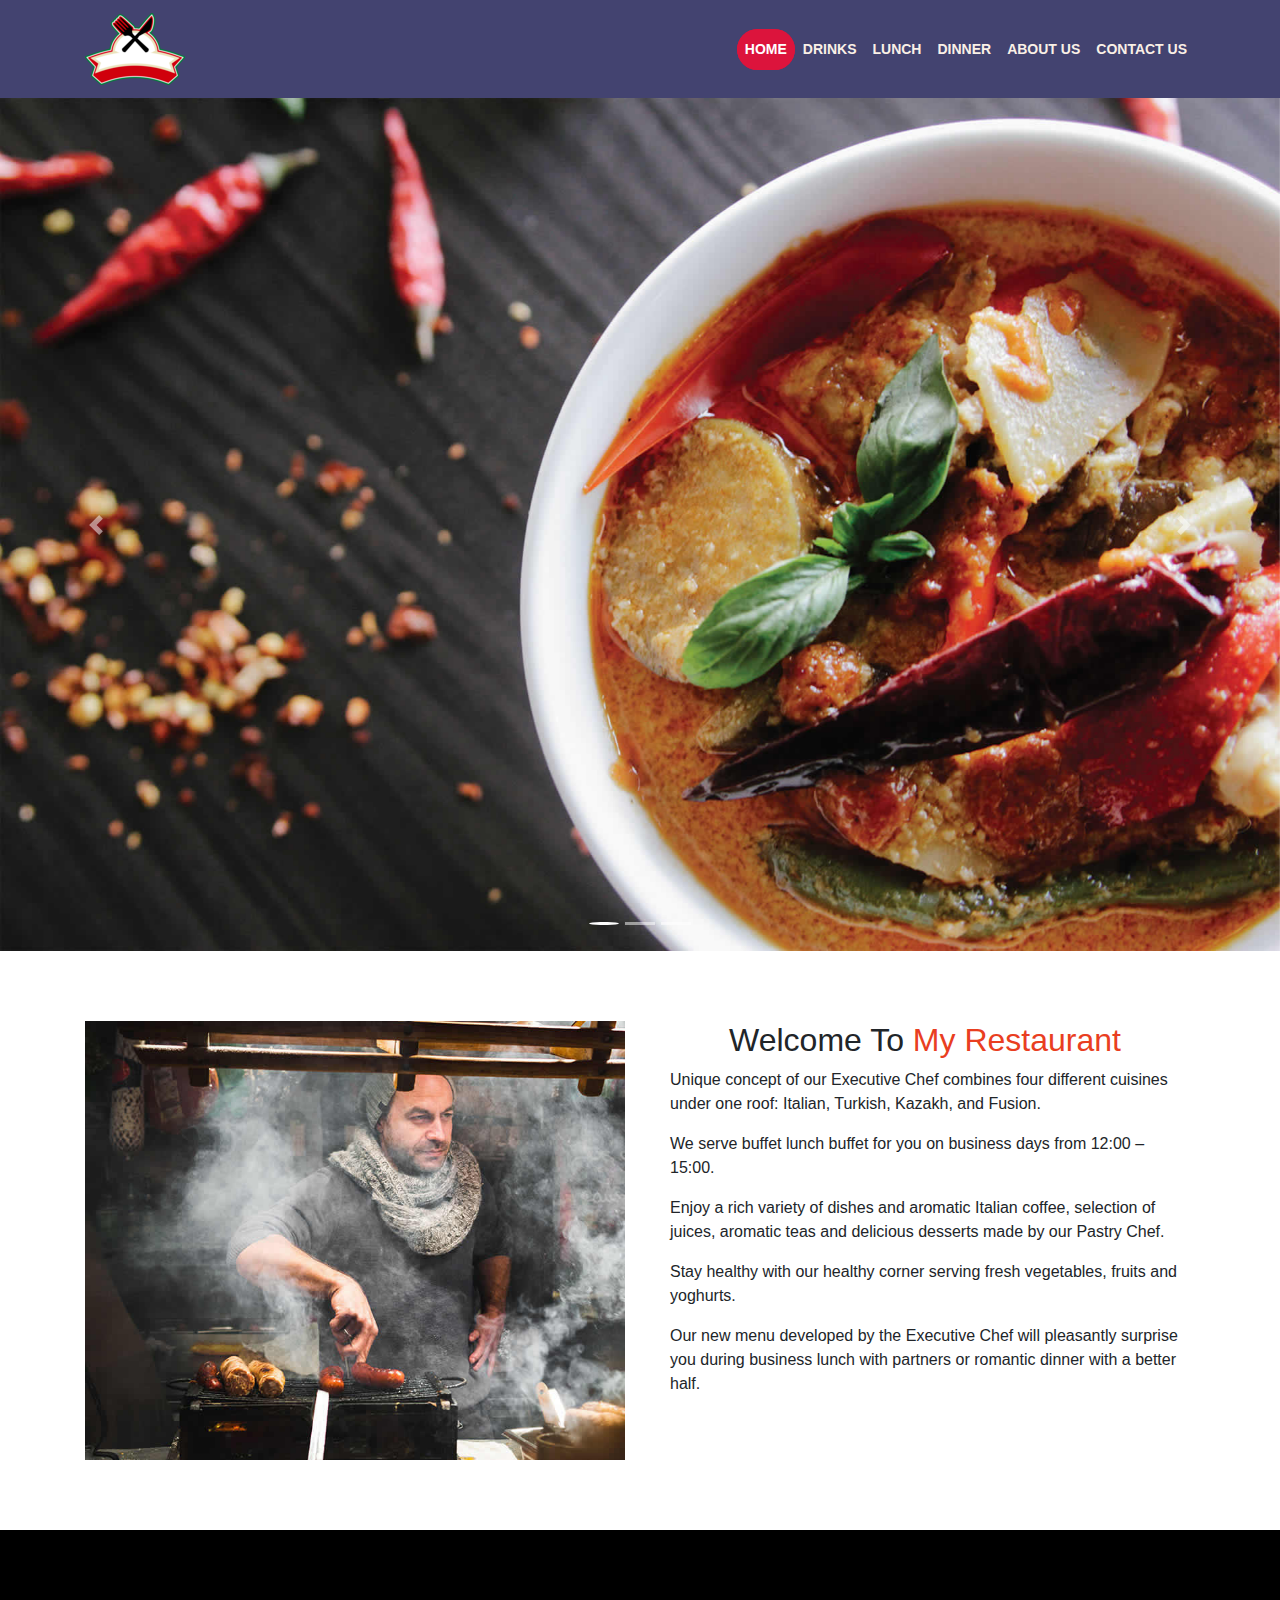
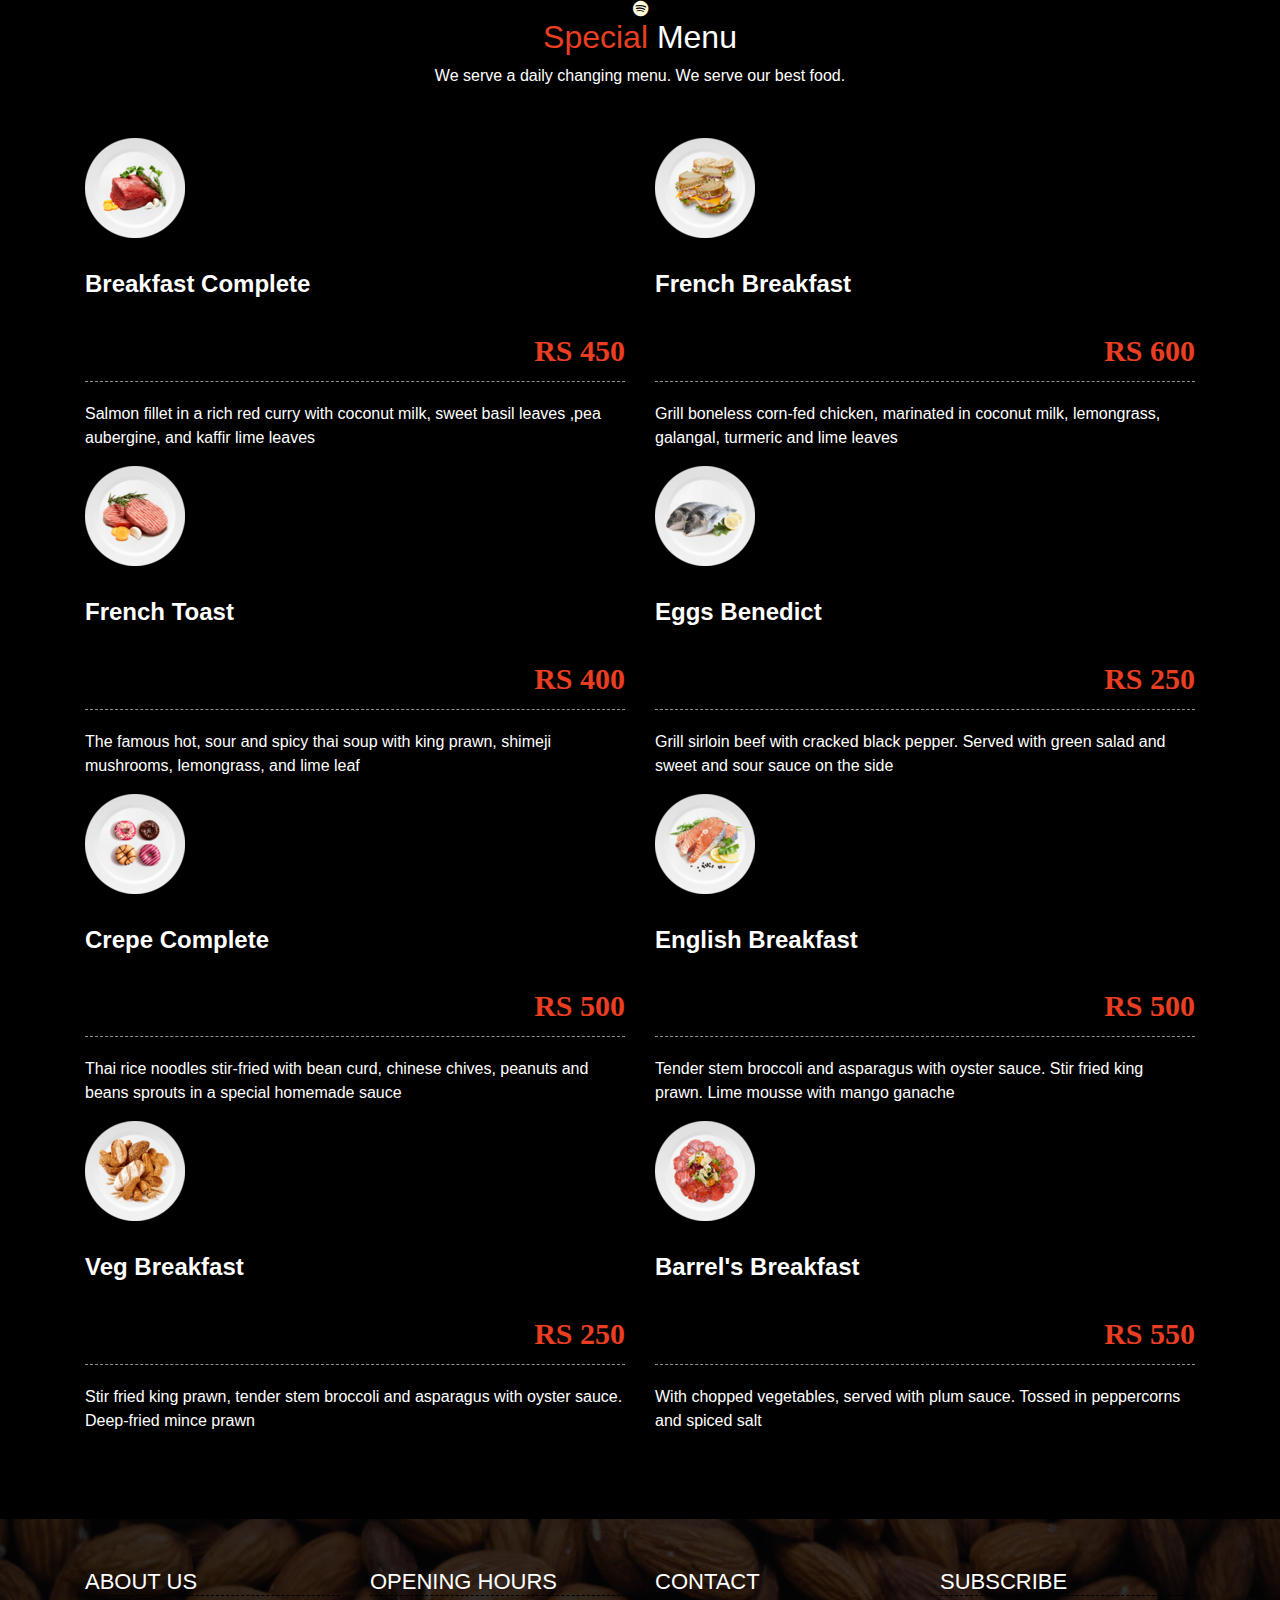
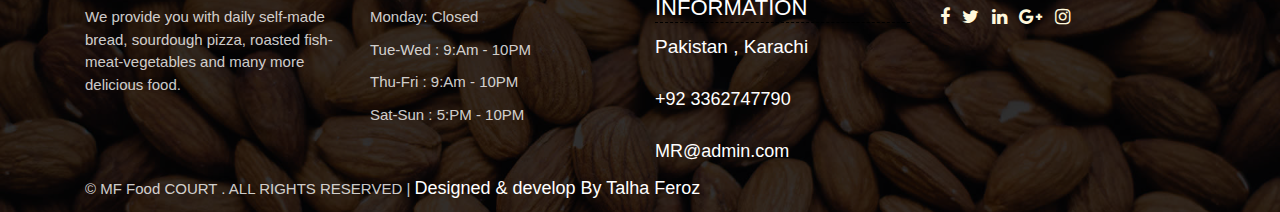
<file: Index.html>
<html>

<head>

  <link rel="stylesheet" href="bootstrap/bootstrap-4.4.1-dist/css/bootstrap.min.css">
  <link rel="stylesheet" href="style.css">
  <link rel="stylesheet" href="responsive.css">
  <link rel="stylesheet" href="https://cdnjs.cloudflare.com/ajax/libs/font-awesome/4.7.0/css/font-awesome.min.css">
  <title> Restaurant</title>
</head>

<body>
  <div>
    <nav class="navbar navbar-expand-lg navbar-light bg-light">
      <div class="container">
        <a class="navbar-brand" href="index.html"><img src="images/res.png" alt=""></a>
        <button class="navbar-toggler" type="button" data-toggle="collapse" data-target="#navbarText"
          aria-controls="navbarText" aria-expanded="false" aria-label="Toggle navigation">
          <span class="navbar-toggler-icon"></span>
        </button>
        <div class="collapse navbar-collapse" id="navbarText">
          <ul class="navbar-nav mr-auto">

          </ul>
          <span class="navbar-text">
            <div class="menu">
              <ul class="navbar-nav mr-auto">
                <li class="nav-item active">
                  <a class="nav-link active" href="index.html">HOME <span class="sr-only">(current)</span></a>
                </li>
                <!-- <li class="nav-item dropdown">
                  <a class="nav-link dropdown-toggle" href="#" id="navbarDropdown" role="button" data-toggle="dropdown" aria-haspopup="true" aria-expanded="false">
                    MENU
                  </a>
                  <div class="dropdown-menu" aria-labelledby="navbarDropdown">
                    <a class="dropdown-item" href="juice.html">DRINKS</a>
                    <a class="dropdown-item" href="lunch.html">LUNCH</a>
                    <a class="dropdown-item" href="#">DINNER</a>
                  
                </li> -->
                <li class="nav-item">
                  <a class="nav-link" href="juice.html">DRINKS</a>
                </li>
                <li class="nav-item">
                  <a class="nav-link" href="lunch.html">LUNCH</a>
                </li>
                <li class="nav-item">
                  <a class="nav-link" href="dinner.html">DINNER</a>
                </li>

                <li class="nav-item">
                  <a class="nav-link" href="aboutus.html">ABOUT US</a>
                </li>
                <li class="nav-item">
                  <a class="nav-link" href="contactus.html">CONTACT US</a> </li>

              </ul>
            </div>
          </span>
        </div>
      </div>
    </nav>

    <div id="carouselExampleCaptions" class="carousel slide" data-ride="carousel">
      <ol class="carousel-indicators">
        <li data-target="#carouselExampleCaptions" data-slide-to="0" class="active"></li>
        <li data-target="#carouselExampleCaptions" data-slide-to="1"></li>
        <li data-target="#carouselExampleCaptions" data-slide-to="2"></li>
      </ol>
      <div class="carousel-inner">
        <div class="carousel-item active">
          <img src="images/slider-02.jpg" class="d-block w-100" alt="...">
          <div class="carousel-caption d-none d-md-block">
            <!-- <h5><strong>Welcome To <br> NM Restaurant</strong></h5>
              <p>Nulla vitae elit libero, a pharetra augue mollis interdum.</p> -->
          </div>
        </div>
        <div class="carousel-item">
          <img src="images/slider-01.jpg" class="d-block w-100" alt="...">
          <div class="carousel-caption d-none d-md-block">
            <!-- <h5>Second slide label</h5>
              <p>Lorem ipsum dolor sit amet, consectetur adipiscing elit.</p> -->
          </div>
        </div>
        <div class="carousel-item">
          <img src="images/slider-03.jpg" class="d-block w-100" alt="...">
          <div class="carousel-caption d-none d-md-block">

            <!-- <h1>Third slide label</h1>
              <p>Praesent commodo cursus magna, vel scelerisque nisl consectetur.</p> -->
          </div>
        </div>
      </div>
      <a class="carousel-control-prev" href="#carouselExampleCaptions" role="button" data-slide="prev">
        <span class="carousel-control-prev-icon" aria-hidden="true"></span>
        <span class="sr-only">Previous</span>
      </a>
      <a class="carousel-control-next" href="#carouselExampleCaptions" role="button" data-slide="next">
        <span class="carousel-control-next-icon" aria-hidden="true"></span>
        <span class="sr-only">Next</span>
      </a>
    </div>
  </div>
  <div class="about-section-box">
    <div class="container">
      <div class="row">
        <div class="col-lg-6 col-md-6 col-sm-12">
          <img src="images/about-img.jpg" alt="" class="img-fluid">
        </div>
        <div class="col-lg-6 col-md-6 col-sm-12 ">
          <div class="inner-column">
            <div class="container">

              <h2 class="text-center"> Welcome To <span class="text-orange">My Restaurant</span> </h2>

              <!-- <h1>Welcome To <span>Yamifood Restaurant</span></h1> -->

              <p>Unique concept of our Executive Chef combines four different cuisines under one roof: Italian, Turkish,
                Kazakh, and Fusion.
              <p> We serve buffet lunch buffet for you on business days from 12:00 – 15:00. </p>
              <p> Enjoy a rich variety of dishes and aromatic Italian coffee, selection of juices, aromatic teas and
                delicious desserts made by our Pastry Chef.</p>
              <p> Stay healthy with our healthy corner serving fresh vegetables, fruits and yoghurts. </p>
              <p> Our new menu developed by the Executive Chef will pleasantly surprise you during business lunch with
                partners or romantic dinner with a better half. </p>

            </div>

          </div>
        </div>
      </div>
    </div>
  </div>
  <div class="abt ab">
    <div class="container">
      <!-- <div class="col-lg-12 col-md-12">
        <div class="section-title text-center">
          <div class="title-separator">
            
          </div>
          <h2 class="text-white"> <span class="text-orange">Special</span> Menu</h2>
          <p class="text-white">We serve a daily changing menu. We serve our best food.</p>
        </div>
      </div> -->


      <div class="row">
        <div class="col-lg-12 col-md-12">
          <div class="section-title text-center">
            <div class="title-separator">
              <i class="fa fa-spotify" aria-hidden="true"></i>
            </div>
            <h2 class=" text-white"> <span class="text-orange">Special</span> Menu</h2>
            <p class="text-white">We serve a daily changing menu. We serve our best food.</p>
          </div>
        </div>
      </div>

      <div class="row">
        <div class="col-lg-6 col-md-6 col-sm-6">
          <div class="menu-body menu-left menu-white">
            <div class="menu-thumbnail">
              <img class="img-responsive center-block" src="images/01.png" alt="">
            </div>
            <div class="menu-details">
              <div class="menu-title clearfix">
                <h4>Breakfast Complete</h4>
                <span class="price">RS 450</span>
              </div>
              <div class="menu-description">
                <p>Salmon fillet in a rich red curry with coconut milk, sweet basil leaves ,pea aubergine, and kaffir
                  lime leaves</p>
              </div>
            </div>
          </div>
          <div class="menu-body menu-left menu-white">
            <div class="menu-thumbnail">
              <img class="img-responsive center-block" src="images/02.png" alt="">
            </div>
            <div class="menu-details">
              <div class="menu-title clearfix">
                <h4>French Toast</h4>
                <span class="price">RS 400</span>
              </div>
              <div class="menu-description">
                <p>The famous hot, sour and spicy thai soup with king prawn, shimeji mushrooms, lemongrass, and lime
                  leaf</p>
              </div>
            </div>
          </div>
          <div class="menu-body menu-left menu-white">
            <div class="menu-thumbnail">
              <img class="img-responsive center-block" src="images/03.png" alt="">
            </div>
            <div class="menu-details">
              <div class="menu-title clearfix">
                <h4>Crepe Complete</h4>
                <span class="price">RS 500</span>
              </div>
              <div class="menu-description">
                <p>Thai rice noodles stir-fried with bean curd, chinese chives, peanuts and beans sprouts in a special
                  homemade sauce</p>
              </div>
            </div>
          </div>
          <div class="menu-body menu-left menu-white">
            <div class="menu-thumbnail">
              <img class="img-responsive center-block" src="images/04.png" alt="">
            </div>
            <div class="menu-details">
              <div class="menu-title clearfix">
                <h4>Veg Breakfast</h4>
                <span class="price">RS 250</span>
              </div>
              <div class="menu-description">
                <p>Stir fried king prawn, tender stem broccoli and asparagus with oyster sauce. Deep-fried mince prawn
                </p>
              </div>
            </div>
          </div>
        </div>
        <div class="col-lg-6 col-md-6 col-sm-6">
          <div class="menu-body menu-left menu-white">
            <div class="menu-thumbnail">
              <img class="img-responsive center-block" src="images/05.png" alt="">
            </div>
            <div class="menu-details">
              <div class="menu-title clearfix">
                <h4>French Breakfast</h4>
                <span class="price">RS 600</span>
              </div>
              <div class="menu-description">
                <p>Grill boneless corn-fed chicken, marinated in coconut milk, lemongrass, galangal, turmeric and lime
                  leaves</p>
              </div>
            </div>
          </div>
          <div class="menu-body menu-left menu-white">
            <div class="menu-thumbnail">
              <img class="img-responsive center-block" src="images/06.png" alt="">
            </div>
            <div class="menu-details">
              <div class="menu-title clearfix">
                <h4>Eggs Benedict</h4>
                <span class="price">RS 250</span>
              </div>
              <div class="menu-description">
                <p>Grill sirloin beef with cracked black pepper. Served with green salad and sweet and sour sauce on the
                  side</p>
              </div>
            </div>
          </div>
          <div class="menu-body menu-left menu-white">
            <div class="menu-thumbnail">
              <img class="img-responsive center-block" src="images/07.png" alt="">
            </div>
            <div class="menu-details">
              <div class="menu-title clearfix">
                <h4>English Breakfast</h4>
                <span class="price">RS 500</span>
              </div>
              <div class="menu-description">
                <p>Tender stem broccoli and asparagus with oyster sauce. Stir fried king prawn. Lime mousse with mango
                  ganache</p>
              </div>
            </div>
          </div>
          <div class="menu-body menu-left menu-white">
            <div class="menu-thumbnail">
              <img class="img-responsive center-block" src="images/08.png" alt="">
            </div>
            <div class="menu-details">
              <div class="menu-title clearfix">
                <h4>Barrel's Breakfast</h4>
                <span class="price">RS 550</span>
              </div>
              <div class="menu-description">
                <p>With chopped vegetables, served with plum sauce. Tossed in peppercorns and spiced salt</p>
              </div>
            </div>
          </div>
        </div>
      </div>

    </div>

  </div>

  <!-- Start Footer -->
  <footer class="footer-area bg-f">
    <div class="container">
      <div class="row">
        <div class="col-lg-3 col-md-6">
          <h3>About Us</h3>
          <p>We provide you with daily self-made bread, sourdough pizza, roasted fish-meat-vegetables and many more
            delicious food.</p>
        </div>
        <div class="col-lg-3 col-md-6">
          <h3>Opening hours</h3>
          <p><span class="text-color">Monday: </span>Closed</p>
          <p><span class="text-color">Tue-Wed :</span> 9:Am - 10PM</p>
          <p><span class="text-color">Thu-Fri :</span> 9:Am - 10PM</p>
          <p><span class="text-color">Sat-Sun :</span> 5:PM - 10PM</p>
        </div>
        <div class="col-lg-3 col-md-6">
          <h3>Contact information</h3>
          <p class="lead">Pakistan , Karachi</p>
          <p class="lead"><a href="#">+92 3362747790</a></p>
          <p><a href="#"> MR@admin.com</a></p>
        </div>
        <div class="col-lg-3 col-md-6">
          <h3>Subscribe</h3>

          <ul class="list-inline f-social">
            <li class="list-inline-item"><a href="#"><i class="fa fa-facebook" aria-hidden="true"></i></a></li>
            <li class="list-inline-item"><a href="#"><i class="fa fa-twitter" aria-hidden="true"></i></a></li>
            <li class="list-inline-item"><a href="#"><i class="fa fa-linkedin" aria-hidden="true"></i></a></li>
            <li class="list-inline-item"><a href="#"><i class="fa fa-google-plus" aria-hidden="true"></i></a></li>
            <li class="list-inline-item"><a href="#"><i class="fa fa-instagram" aria-hidden="true"></i></a></li>
          </ul>
        </div>
      </div>
    </div>

    <div class="copyright">
      <div class="container">
        <div class="row">
          <div class="col-lg-12">

            <p class="company-name">© MF Food COURT . ALL RIGHTS RESERVED | <a href="#"> Designed & develop By Talha
                Feroz</a>
            </p>
          </div>
        </div>
      </div>
    </div>

  </footer>

  <script src="https://code.jquery.com/jquery-3.4.1.slim.min.js"
    integrity="sha384-J6qa4849blE2+poT4WnyKhv5vZF5SrPo0iEjwBvKU7imGFAV0wwj1yYfoRSJoZ+n"
    crossorigin="anonymous"></script>
  <script src="https://cdn.jsdelivr.net/npm/popper.js@1.16.0/dist/umd/popper.min.js"
    integrity="sha384-Q6E9RHvbIyZFJoft+2mJbHaEWldlvI9IOYy5n3zV9zzTtmI3UksdQRVvoxMfooAo"
    crossorigin="anonymous"></script>
  <script src="https://stackpath.bootstrapcdn.com/bootstrap/4.4.1/js/bootstrap.min.js"
    integrity="sha384-wfSDF2E50Y2D1uUdj0O3uMBJnjuUD4Ih7YwaYd1iqfktj0Uod8GCExl3Og8ifwB6"
    crossorigin="anonymous"></script>
</body>

</html>
</file>
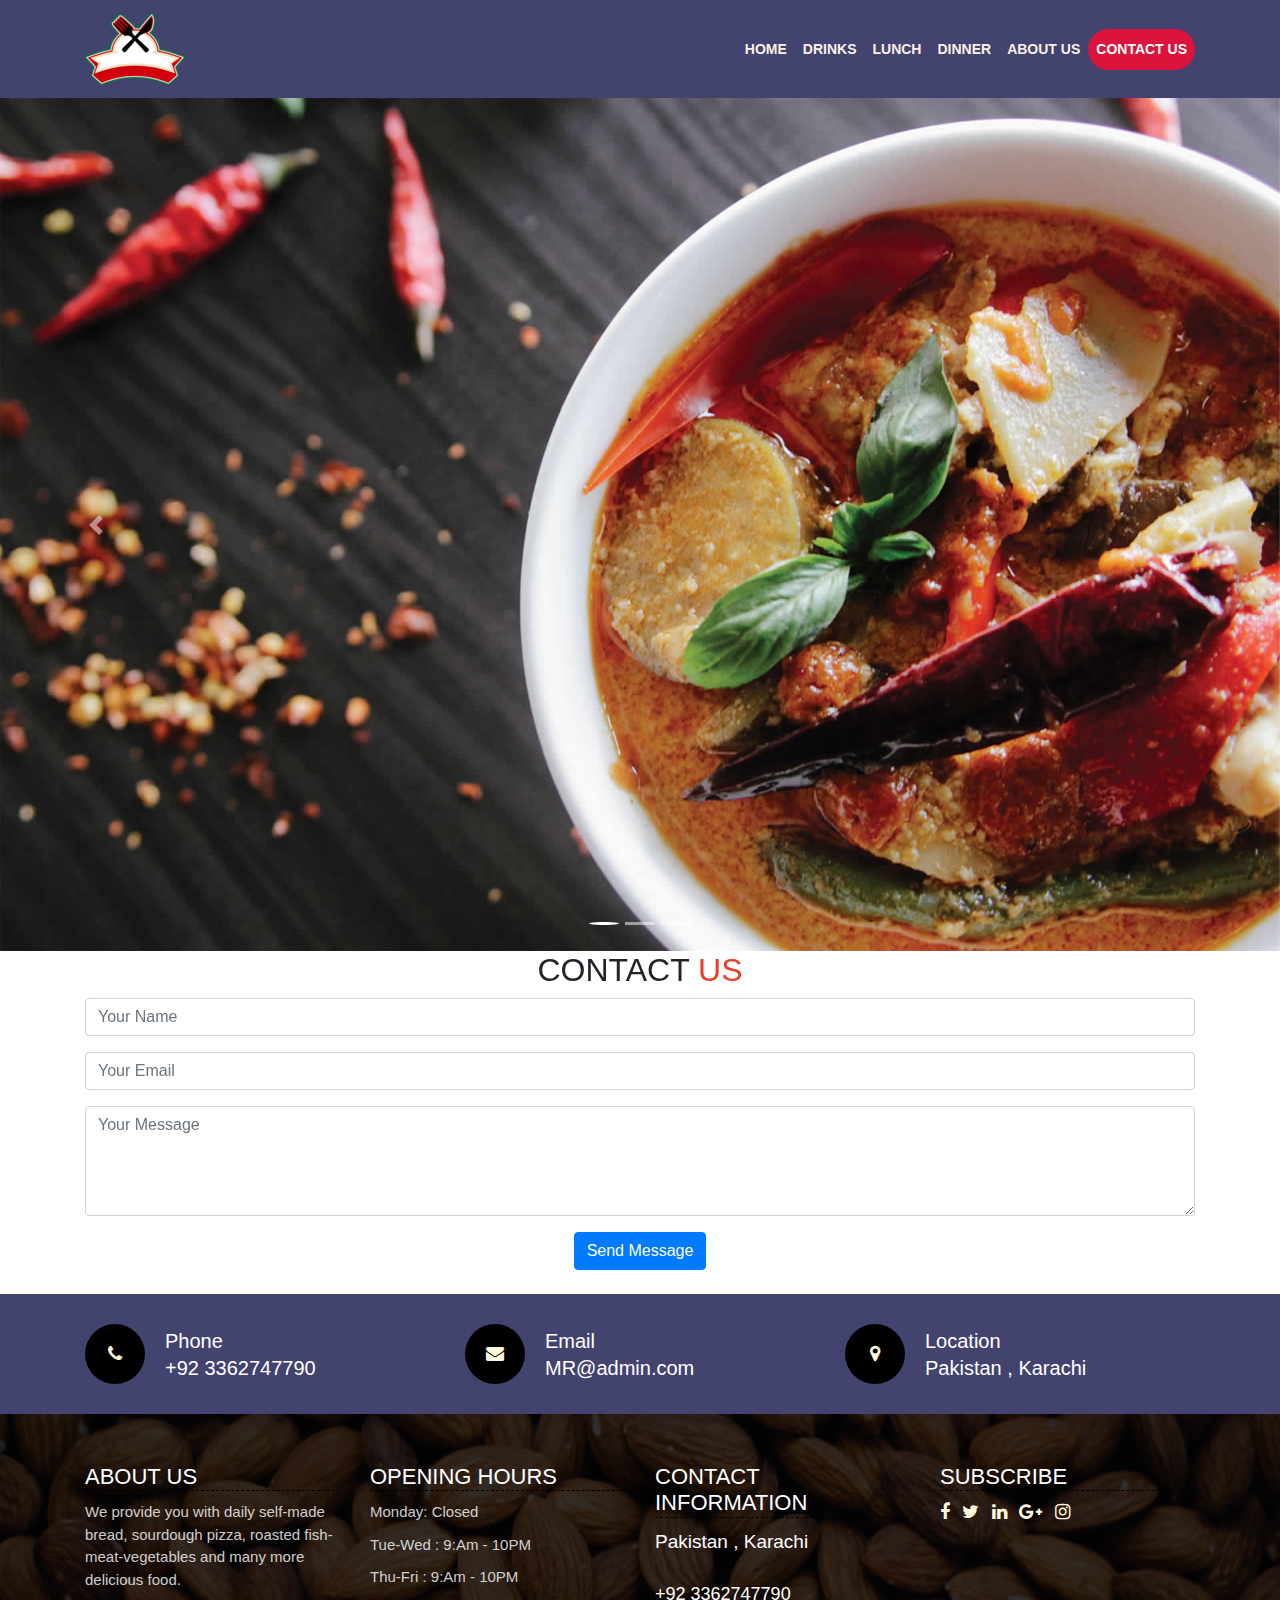
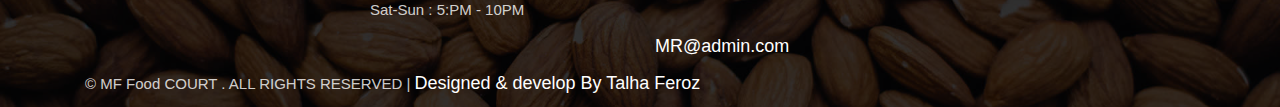
<file: contactus.html>
<html>

<head>

    <link rel="stylesheet" href="bootstrap/bootstrap-4.4.1-dist/css/bootstrap.min.css">
    <link rel="stylesheet" href="style.css">
    <link rel="stylesheet" href="responsive.css">
    <link rel="stylesheet" href="https://cdnjs.cloudflare.com/ajax/libs/font-awesome/4.7.0/css/font-awesome.min.css">
    <title> Restaurant</title>
</head>

<body>
    <div>
        <nav class="navbar navbar-expand-lg navbar-light bg-light">
            <div class="container">
                <a class="navbar-brand" href="index.html"><img src="images/res.png" alt=""></a>
                <button class="navbar-toggler" type="button" data-toggle="collapse" data-target="#navbarText"
                    aria-controls="navbarText" aria-expanded="false" aria-label="Toggle navigation">
                    <span class="navbar-toggler-icon"></span>
                </button>
                <div class="collapse navbar-collapse" id="navbarText">
                    <ul class="navbar-nav mr-auto">

                    </ul>
                    <span class="navbar-text">
                        <div class="menu">
                            <ul class="navbar-nav mr-auto">
                                <li class="nav-item ">
                                    <a class="nav-link " href="index.html">HOME <span
                                            class="sr-only">(current)</span></a>
                                </li>
                                <!-- <li class="nav-item dropdown">
                  <a class="nav-link dropdown-toggle" href="#" id="navbarDropdown" role="button" data-toggle="dropdown" aria-haspopup="true" aria-expanded="false">
                    MENU
                  </a>
                  <div class="dropdown-menu" aria-labelledby="navbarDropdown">
                    <a class="dropdown-item" href="juice.html">DRINKS</a>
                    <a class="dropdown-item" href="lunch.html">LUNCH</a>
                    <a class="dropdown-item" href="#">DINNER</a>
                  
                </li> -->
                                <li class="nav-item">
                                    <a class="nav-link" href="juice.html">DRINKS</a>
                                </li>
                                <li class="nav-item">
                                    <a class="nav-link" href="lunch.html">LUNCH</a>
                                </li>
                                <li class="nav-item">
                                    <a class="nav-link" href="dinner.html">DINNER</a>
                                </li>

                                <li class="nav-item ">
                                    <a class="nav-link" href="aboutus.html">ABOUT US</a>
                                </li>
                                <li class="nav-item">
                                    <a class="nav-link active" href="contactus.html">CONTACT US</a>
                                </li>

                            </ul>
                        </div>
                    </span>
                </div>
            </div>
        </nav>

        <div id="carouselExampleCaptions" class="carousel slide" data-ride="carousel">
            <ol class="carousel-indicators">
                <li data-target="#carouselExampleCaptions" data-slide-to="0" class="active"></li>
                <li data-target="#carouselExampleCaptions" data-slide-to="1"></li>
                <li data-target="#carouselExampleCaptions" data-slide-to="2"></li>
            </ol>
            <div class="carousel-inner">
                <div class="carousel-item active">
                    <img src="images/slider-02.jpg" class="d-block w-100" alt="...">
                    <div class="carousel-caption d-none d-md-block">
                        <!-- <h5><strong>Welcome To <br> NM Restaurant</strong></h5>
              <p>Nulla vitae elit libero, a pharetra augue mollis interdum.</p> -->
                    </div>
                </div>
                <div class="carousel-item">
                    <img src="images/slider-01.jpg" class="d-block w-100" alt="...">
                    <div class="carousel-caption d-none d-md-block">
                        <!-- <h5>Second slide label</h5>
              <p>Lorem ipsum dolor sit amet, consectetur adipiscing elit.</p> -->
                    </div>
                </div>
                <div class="carousel-item">
                    <img src="images/slider-03.jpg" class="d-block w-100" alt="...">
                    <div class="carousel-caption d-none d-md-block">

                        <!-- <h1>Third slide label</h1>
              <p>Praesent commodo cursus magna, vel scelerisque nisl consectetur.</p> -->
                    </div>
                </div>
            </div>
            <a class="carousel-control-prev" href="#carouselExampleCaptions" role="button" data-slide="prev">
                <span class="carousel-control-prev-icon" aria-hidden="true"></span>
                <span class="sr-only">Previous</span>
            </a>
            <a class="carousel-control-next" href="#carouselExampleCaptions" role="button" data-slide="next">
                <span class="carousel-control-next-icon" aria-hidden="true"></span>
                <span class="sr-only">Next</span>
            </a>
        </div>
    </div>





    <div class="contact-box">
        <div class="container">
            <div class="row">
                <div class="col-lg-12">
                    <div class="heading-title text-center">
                        <h2 class="text-center"> CONTACT <span class="text-orange">US </span>
                    </div>
                </div>
            </div>
            <div class="row">
                <div class="col-lg-12">
                    <form id="contactForm">
                        <div class="row">
                            <div class="col-md-12">
                                <div class="form-group">
                                    <input type="text" class="form-control" id="name" name="name"
                                        placeholder="Your Name" required data-error="Please enter your name">
                                    <div class="help-block with-errors"></div>
                                </div>
                            </div>
                            <div class="col-md-12">
                                <div class="form-group">
                                    <input type="text" placeholder="Your Email" id="email" class="form-control"
                                        name="name" required data-error="Please enter your email">
                                    <div class="help-block with-errors"></div>
                                </div>
                            </div>

                            <div class="col-md-12">
                                <div class="form-group">
                                    <textarea class="form-control" id="message" placeholder="Your Message" rows="4"
                                        data-error="Write your message" required></textarea>
                                    <div class="help-block with-errors"></div>
                                </div>
                                <div class="submit-button text-center">
                                    <button class="btn btn-primary" id="submit" type="submit">Send Message</button>
                                    <div id="msgSubmit" class="h3 text-center hidden"></div>
                                    <div class="clearfix"></div>
                                </div>
                            </div>
                        </div>
                    </form>
                </div>
            </div>
        </div>
    </div>
    <!-- End Contact -->

    <!-- Start Contact info -->
    <div class="contact-imfo-box">
        <div class="container">
            <div class="row">
                <div class="col-md-4">
                    <i class="fa fa-phone" aria-hidden="true"></i>
                    <div class="overflow-hidden">
                        <h4>Phone</h4>
                        <p class="lead">
                            +92 3362747790
                        </p>
                    </div>
                </div>
                <div class="col-md-4">
                    <i class="fa fa-envelope"></i>
                    <div class="overflow-hidden">
                        <h4>Email</h4>
                        <p class="lead">
                            MR@admin.com
                        </p>
                    </div>
                </div>
                <div class="col-md-4">
                    <i class="fa fa-map-marker"></i>
                    <div class="overflow-hidden">
                        <h4>Location</h4>
                        <p class="lead">
                            Pakistan , Karachi
                        </p>
                    </div>
                </div>
            </div>
        </div>
    </div>
    <!-- End Contact info -->


    <!-- Start Footer -->
    <footer class="footer-area bg-f">
        <div class="container">
            <div class="row">
                <div class="col-lg-3 col-md-6">
                    <h3>About Us</h3>
                    <p>We provide you with daily self-made bread, sourdough pizza, roasted fish-meat-vegetables and many
                        more delicious food.</p>
                </div>
                <div class="col-lg-3 col-md-6">
                    <h3>Opening hours</h3>
                    <p><span class="text-color">Monday: </span>Closed</p>
                    <p><span class="text-color">Tue-Wed :</span> 9:Am - 10PM</p>
                    <p><span class="text-color">Thu-Fri :</span> 9:Am - 10PM</p>
                    <p><span class="text-color">Sat-Sun :</span> 5:PM - 10PM</p>
                </div>
                <div class="col-lg-3 col-md-6">
                    <h3>Contact information</h3>
                    <p class="lead">Pakistan , Karachi</p>
                    <p class="lead"><a href="#">+92 3362747790</a></p>
                    <p><a href="#"> MR@admin.com</a></p>
                </div>
                <div class="col-lg-3 col-md-6">
                    <h3>Subscribe</h3>

                    <ul class="list-inline f-social">
                        <li class="list-inline-item"><a href="#"><i class="fa fa-facebook" aria-hidden="true"></i></a>
                        </li>
                        <li class="list-inline-item"><a href="#"><i class="fa fa-twitter" aria-hidden="true"></i></a>
                        </li>
                        <li class="list-inline-item"><a href="#"><i class="fa fa-linkedin" aria-hidden="true"></i></a>
                        </li>
                        <li class="list-inline-item"><a href="#"><i class="fa fa-google-plus"
                                    aria-hidden="true"></i></a></li>
                        <li class="list-inline-item"><a href="#"><i class="fa fa-instagram" aria-hidden="true"></i></a>
                        </li>
                    </ul>
                </div>
            </div>
        </div>

        <div class="copyright">
            <div class="container">
                <div class="row">
                    <div class="col-lg-12">

                        <p class="company-name">© MF Food COURT . ALL RIGHTS RESERVED | <a href="#"> Designed & develop
                                By Talha Feroz</a>
                        </p>
                    </div>
                </div>
            </div>
        </div>

    </footer>

    <script src="https://code.jquery.com/jquery-3.4.1.slim.min.js"
        integrity="sha384-J6qa4849blE2+poT4WnyKhv5vZF5SrPo0iEjwBvKU7imGFAV0wwj1yYfoRSJoZ+n"
        crossorigin="anonymous"></script>
    <script src="https://cdn.jsdelivr.net/npm/popper.js@1.16.0/dist/umd/popper.min.js"
        integrity="sha384-Q6E9RHvbIyZFJoft+2mJbHaEWldlvI9IOYy5n3zV9zzTtmI3UksdQRVvoxMfooAo"
        crossorigin="anonymous"></script>
    <script src="https://stackpath.bootstrapcdn.com/bootstrap/4.4.1/js/bootstrap.min.js"
        integrity="sha384-wfSDF2E50Y2D1uUdj0O3uMBJnjuUD4Ih7YwaYd1iqfktj0Uod8GCExl3Og8ifwB6"
        crossorigin="anonymous"></script>
</body>

</html>
</file>
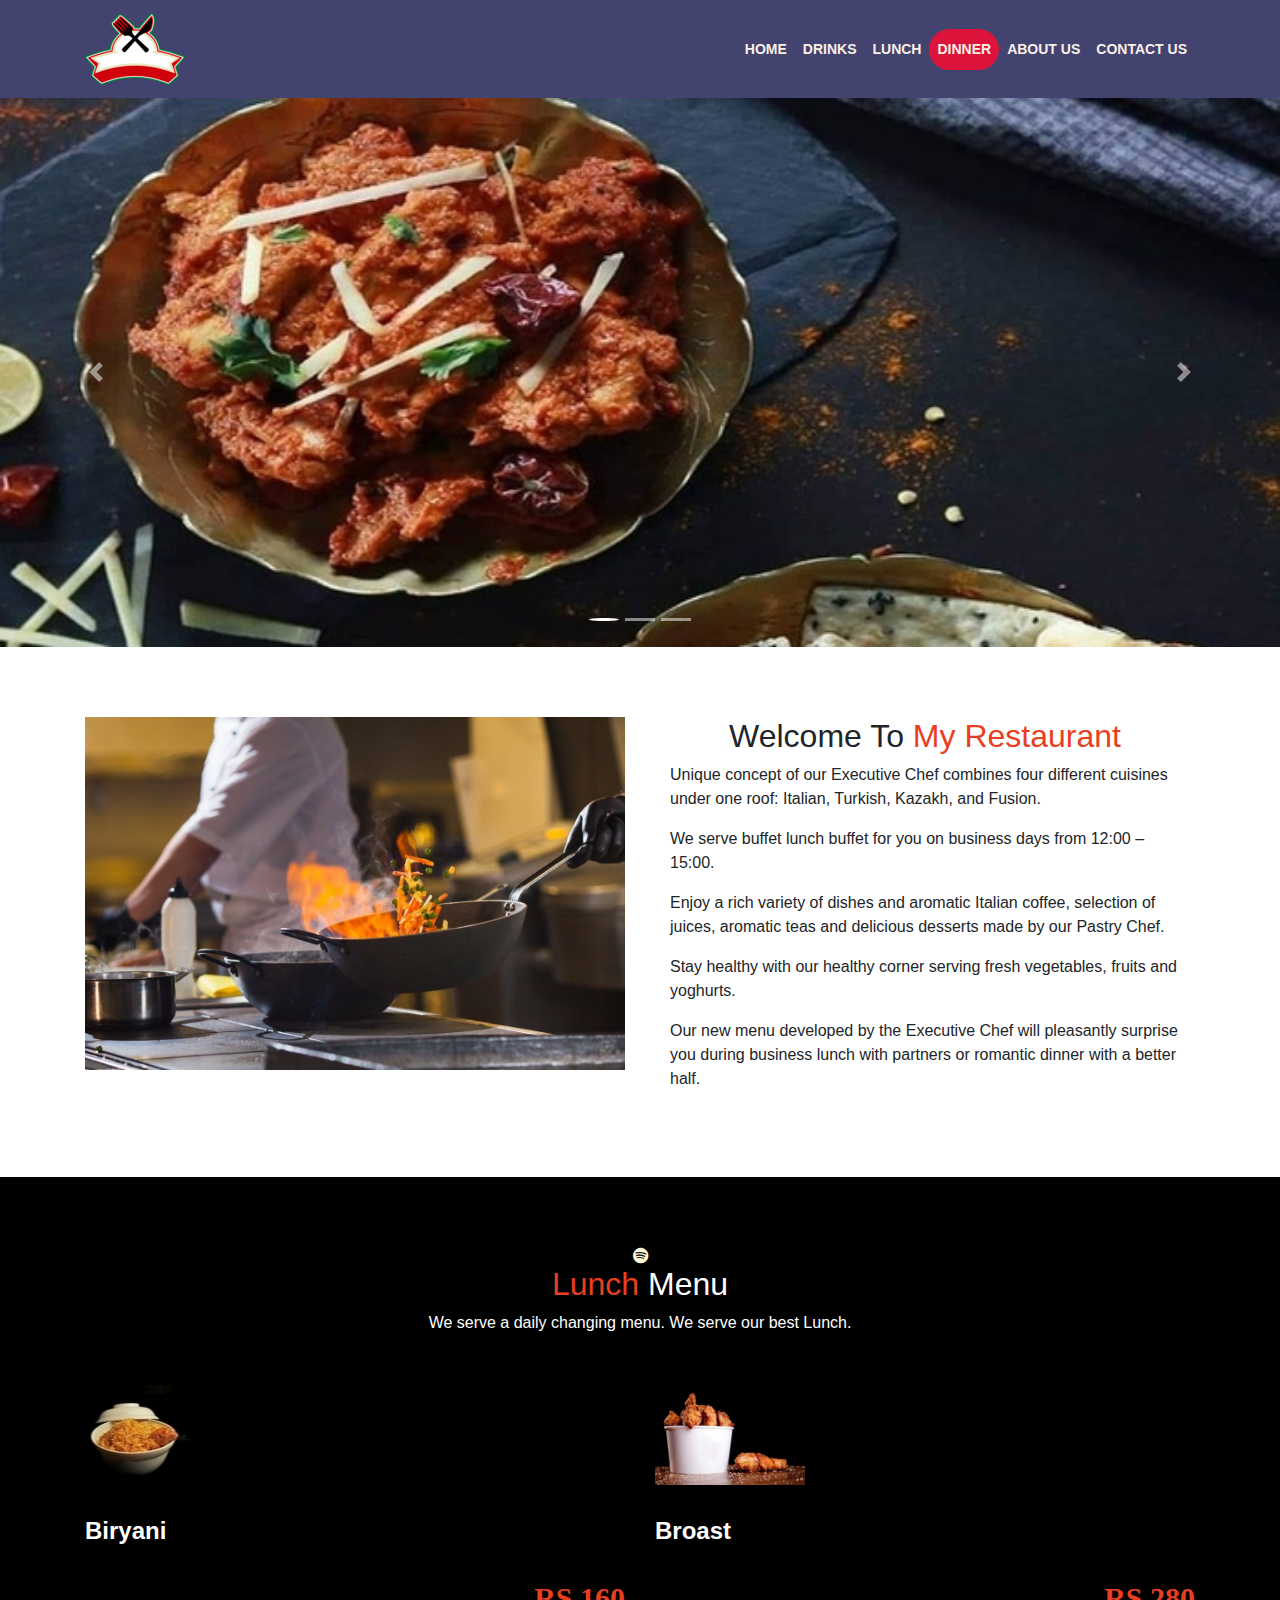
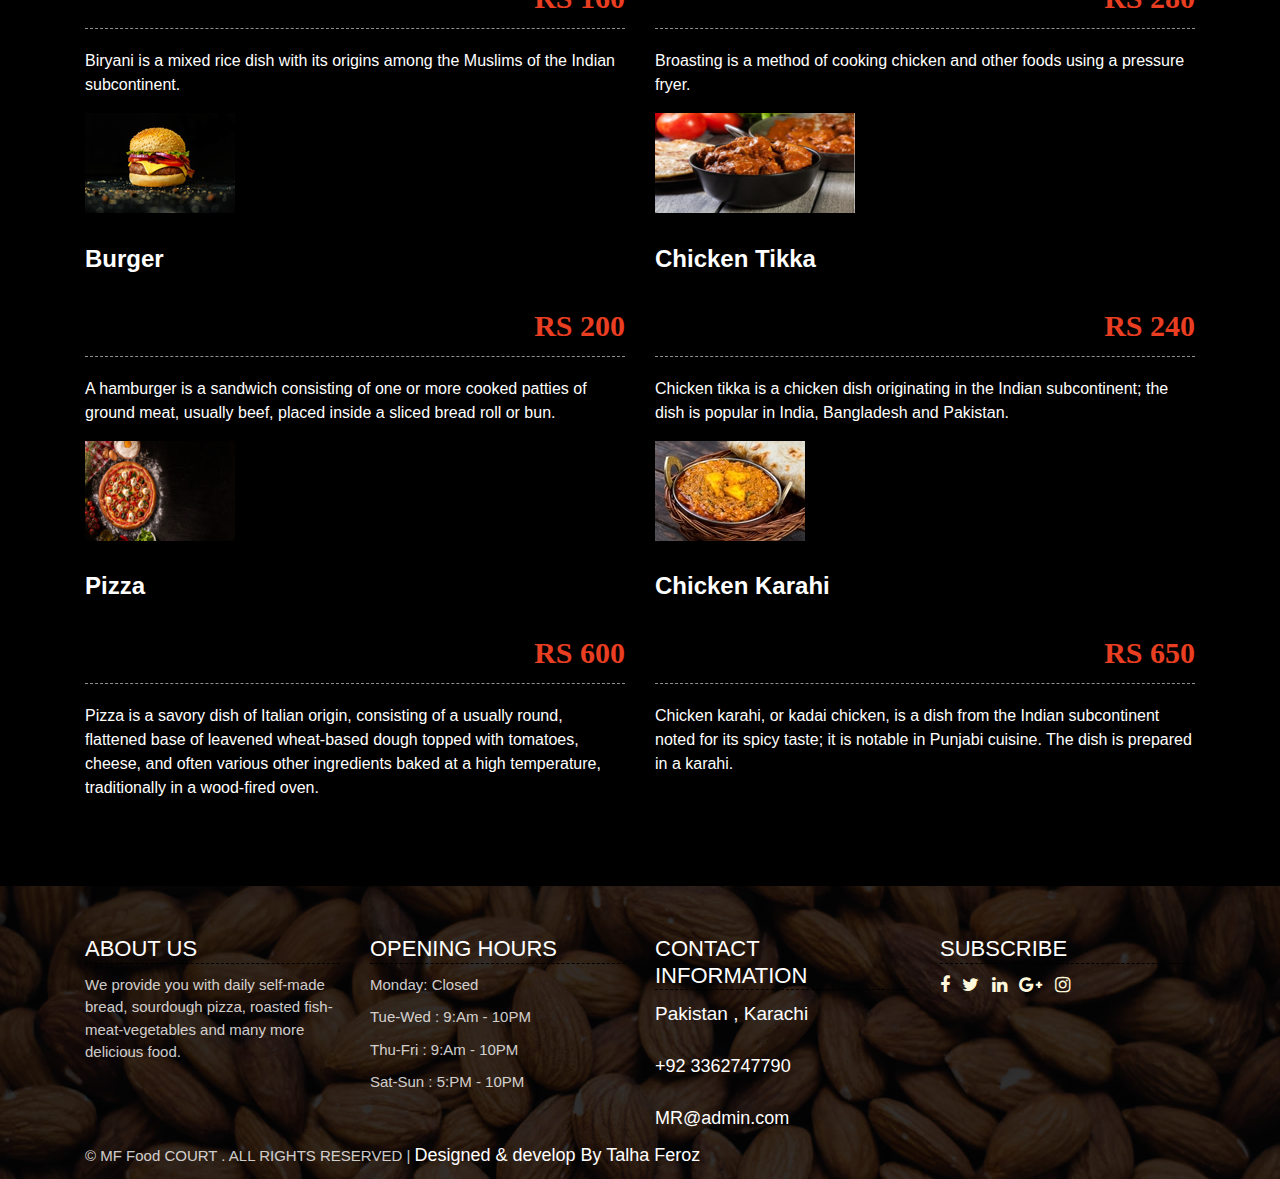
<file: dinner.html>
<html>

<head>

    <link rel="stylesheet" href="bootstrap/bootstrap-4.4.1-dist/css/bootstrap.min.css">
    <link rel="stylesheet" href="style.css">
    <link rel="stylesheet" href="responsive.css">
    <link rel="stylesheet" href="https://cdnjs.cloudflare.com/ajax/libs/font-awesome/4.7.0/css/font-awesome.min.css">
    <title> Restaurant</title>
</head>

<body>
    <div>
        <nav class="navbar navbar-expand-lg navbar-light bg-light">
            <div class="container">
                <a class="navbar-brand" href="index.html"><img src="images/res.png" alt=""></a>
                <button class="navbar-toggler" type="button" data-toggle="collapse" data-target="#navbarText"
                    aria-controls="navbarText" aria-expanded="false" aria-label="Toggle navigation">
                    <span class="navbar-toggler-icon"></span>
                </button>
                <div class="collapse navbar-collapse" id="navbarText">
                    <ul class="navbar-nav mr-auto">

                    </ul>
                    <span class="navbar-text">
                        <div class="menu">
                            <ul class="navbar-nav mr-auto">
                                <li class="nav-item">
                                    <a class="nav-link" href="index.html">HOME <span
                                            class="sr-only">(current)</span></a>
                                </li>
                                <!-- <li class="nav-item dropdown">
                                    <a class="nav-link dropdown-toggle" href="#" id="navbarDropdown" role="button"
                                        data-toggle="dropdown" aria-haspopup="true" aria-expanded="false">
                                        MENU
                                    </a>
                                    <div class="dropdown-menu" aria-labelledby="navbarDropdown">
                                        <a class="dropdown-item" href="juice.html">DRINKS</a>
                                        <a class="dropdown-item" href="lunch.html">LUNCH</a>
                                        <a class="dropdown-item" href="#">DINNER</a>

                                </li> -->
                                <li class="nav-item">
                                    <a class="nav-link" href="juice.html">DRINKS</a>
                                </li>
                                <li class="nav-item ">
                                    <a class="nav-link" href="lunch.html">LUNCH</a>
                                </li>
                                <li class="nav-item active ">
                                    <a class="nav-link" href="dinner.html">DINNER</a>
                                </li>

                                <li class="nav-item">
                                    <a class="nav-link" href="aboutus.html">ABOUT US</a>
                                </li>
                                <li class="nav-item">
                                    <a class="nav-link" href="contactus.html">CONTACT US</a> </li>

                            </ul>
                        </div>
                    </span>
                </div>
            </div>
        </nav>

        <div id="carouselExampleCaptions" class="carousel slide" data-ride="carousel">
            <ol class="carousel-indicators">
                <li data-target="#carouselExampleCaptions" data-slide-to="0" class="active"></li>
                <li data-target="#carouselExampleCaptions" data-slide-to="1"></li>
                <li data-target="#carouselExampleCaptions" data-slide-to="2"></li>
            </ol>
            <div class="carousel-inner">
                <div class="carousel-item active">
                    <img src="images/lu1.jpg" class="d-block w-100" alt="...">
                    <div class="carousel-caption d-none d-md-block">
                        <!-- <h5><strong>Welcome To <br> NM Restaurant</strong></h5>
                  <p>Nulla vitae elit libero, a pharetra augue mollis interdum.</p> -->
                    </div>
                </div>
                <div class="carousel-item">
                    <img src="images/lu2.jpg"" class=" d-block w-100" alt="...">
                    <div class="carousel-caption d-none d-md-block">
                        <!-- <h5>Second slide label</h5>
                  <p>Lorem ipsum dolor sit amet, consectetur adipiscing elit.</p> -->
                    </div>
                </div>
                <div class="carousel-item">
                    <img src="images/lu3.jpg"" class=" d-block w-100" alt="...">
                    <div class="carousel-caption d-none d-md-block">

                        <!-- <h1>Third slide label</h1>
                  <p>Praesent commodo cursus magna, vel scelerisque nisl consectetur.</p> -->
                    </div>
                </div>
            </div>
            <a class="carousel-control-prev" href="#carouselExampleCaptions" role="button" data-slide="prev">
                <span class="carousel-control-prev-icon" aria-hidden="true"></span>
                <span class="sr-only">Previous</span>
            </a>
            <a class="carousel-control-next" href="#carouselExampleCaptions" role="button" data-slide="next">
                <span class="carousel-control-next-icon" aria-hidden="true"></span>
                <span class="sr-only">Next</span>
            </a>
        </div>
    </div>
    <div class="about-section-box">
        <div class="container">
            <div class="row">
                <div class="col-lg-6 col-md-6 col-sm-12">
                    <img src="images/lud.jpg" alt="" class="img-fluid">
                </div>
                <div class="col-lg-6 col-md-6 col-sm-12 ">
                    <div class="inner-column">
                        <div class="container">

                            <h2 class="text-center"> Welcome To <span class="text-orange">My Restaurant</span>
                            </h2>


                            <p>Unique concept of our Executive Chef combines four different cuisines under one roof:
                                Italian, Turkish, Kazakh, and Fusion.
                            <p> We serve buffet lunch buffet for you on business days from 12:00 – 15:00. </p>
                            <p> Enjoy a rich variety of dishes and aromatic Italian coffee, selection of juices,
                                aromatic teas and delicious desserts made by our Pastry Chef.</p>
                            <p> Stay healthy with our healthy corner serving fresh vegetables, fruits and yoghurts. </p>
                            <p> Our new menu developed by the Executive Chef will pleasantly surprise you during
                                business lunch with partners or romantic dinner with a better half. </p>


                        </div>

                    </div>
                </div>
            </div>
        </div>
    </div>
    <div class="abt ab">
        <div class="container">



            <div class="row">
                <div class="col-lg-12 col-md-12">
                    <div class="section-title text-center">
                        <div class="title-separator">
                            <i class="fa fa-spotify" aria-hidden="true"></i>
                        </div>
                        <h2 class=" text-white"> <span class="text-orange">Lunch </span> Menu</h2>
                        <p class="text-white">We serve a daily changing menu. We serve our best Lunch.</p>
                    </div>
                </div>
            </div>

            <div class="row">
                <div class="col-lg-6 col-md-6 col-sm-6">
                    <div class="menu-body menu-left menu-white">
                        <div class="menu-thumbnail">
                            <img class="img-responsive center-block" src="images/b1.jpg" alt="">
                        </div>
                        <div class="menu-details">
                            <div class="menu-title clearfix">
                                <h4>Biryani </h4>
                                <span class="price">RS 160</span>
                            </div>
                            <div class="menu-description">
                                <p>Biryani is a mixed rice dish with its origins among the Muslims of the Indian
                                    subcontinent. </p>
                            </div>
                        </div>
                    </div>
                    <div class="menu-body menu-left menu-white">
                        <div class="menu-thumbnail">
                            <img class="img-responsive center-block" src="images/burger.jpg" alt="">
                        </div>
                        <div class="menu-details">
                            <div class="menu-title clearfix">
                                <h4>Burger</h4>
                                <span class="price">RS 200</span>
                            </div>
                            <div class="menu-description">
                                <p>A hamburger is a sandwich consisting of one or more cooked patties of ground meat,
                                    usually beef, placed inside a sliced bread roll or bun.</p>
                            </div>
                        </div>
                    </div>
                    <div class="menu-body menu-left menu-white">
                        <div class="menu-thumbnail">
                            <img class="img-responsive center-block" src="images/pizza.jpg" alt="">
                        </div>
                        <div class="menu-details">
                            <div class="menu-title clearfix">
                                <h4>Pizza</h4>
                                <span class="price">RS 600</span>
                            </div>
                            <div class="menu-description">
                                <p>Pizza is a savory dish of Italian origin, consisting of a usually round, flattened
                                    base of leavened wheat-based dough topped with tomatoes, cheese, and often various
                                    other ingredients baked at a high temperature, traditionally in a wood-fired oven.
                                </p>
                            </div>
                        </div>
                    </div>

                </div>
                <div class="col-lg-6 col-md-6 col-sm-6">
                    <div class="menu-body menu-left menu-white">
                        <div class="menu-thumbnail">
                            <img class="img-responsive center-block" src="images/brost.jpg" alt="">
                        </div>
                        <div class="menu-details">
                            <div class="menu-title clearfix">
                                <h4>Broast</h4>
                                <span class="price">RS 280</span>
                            </div>
                            <div class="menu-description">
                                <p>Broasting is a method of cooking chicken and other foods using a pressure fryer. </p>
                            </div>
                        </div>
                    </div>
                    <div class="menu-body menu-left menu-white">
                        <div class="menu-thumbnail">
                            <img class="img-responsive center-block" src="images/tk.jpg" alt="">
                        </div>
                        <div class="menu-details">
                            <div class="menu-title clearfix">
                                <h4>Chicken Tikka</h4>
                                <span class="price">RS 240</span>
                            </div>
                            <div class="menu-description">
                                <p>Chicken tikka is a chicken dish originating in the Indian subcontinent; the dish is
                                    popular in India, Bangladesh and Pakistan.</p>
                            </div>
                        </div>
                    </div>
                    <div class="menu-body menu-left menu-white">
                        <div class="menu-thumbnail">
                            <img class="img-responsive center-block" src="images/karahi.jpg" alt="">
                        </div>
                        <div class="menu-details">
                            <div class="menu-title clearfix">
                                <h4>Chicken Karahi</h4>
                                <span class="price">RS 650</span>
                            </div>
                            <div class="menu-description">
                                <p>Chicken karahi, or kadai chicken, is a dish from the Indian subcontinent noted for
                                    its spicy taste; it is notable in Punjabi cuisine. The dish is prepared in a karahi.
                                </p>
                            </div>
                        </div>
                    </div>

                </div>
            </div>

        </div>

    </div>

    <!-- Start Footer -->
    <footer class="footer-area bg-f">
        <div class="container">
            <div class="row">
                <div class="col-lg-3 col-md-6">
                    <h3>About Us</h3>
                    <p>We provide you with daily self-made bread, sourdough pizza, roasted fish-meat-vegetables and many
                        more delicious food.</p>
                </div>
                <div class="col-lg-3 col-md-6">
                    <h3>Opening hours</h3>
                    <p><span class="text-color">Monday: </span>Closed</p>
                    <p><span class="text-color">Tue-Wed :</span> 9:Am - 10PM</p>
                    <p><span class="text-color">Thu-Fri :</span> 9:Am - 10PM</p>
                    <p><span class="text-color">Sat-Sun :</span> 5:PM - 10PM</p>
                </div>
                <div class="col-lg-3 col-md-6">
                    <h3>Contact information</h3>
                    <p class="lead">Pakistan , Karachi</p>
                    <p class="lead"><a href="#">+92 3362747790</a></p>
                    <p><a href="#"> MR@admin.com</a></p>
                </div>
                <div class="col-lg-3 col-md-6">
                    <h3>Subscribe</h3>

                    <ul class="list-inline f-social">
                        <li class="list-inline-item"><a href="#"><i class="fa fa-facebook" aria-hidden="true"></i></a>
                        </li>
                        <li class="list-inline-item"><a href="#"><i class="fa fa-twitter" aria-hidden="true"></i></a>
                        </li>
                        <li class="list-inline-item"><a href="#"><i class="fa fa-linkedin" aria-hidden="true"></i></a>
                        </li>
                        <li class="list-inline-item"><a href="#"><i class="fa fa-google-plus"
                                    aria-hidden="true"></i></a></li>
                        <li class="list-inline-item"><a href="#"><i class="fa fa-instagram" aria-hidden="true"></i></a>
                        </li>
                    </ul>
                </div>
            </div>
        </div>

        <div class="copyright">
            <div class="container">
                <div class="row">
                    <div class="col-lg-12">

                        <p class="company-name">© MF Food COURT . ALL RIGHTS RESERVED | <a href="#"> Designed & develop
                                By Talha Feroz</a>
                        </p>
                    </div>
                </div>
            </div>
        </div>

    </footer>

    <script src="https://code.jquery.com/jquery-3.4.1.slim.min.js"
        integrity="sha384-J6qa4849blE2+poT4WnyKhv5vZF5SrPo0iEjwBvKU7imGFAV0wwj1yYfoRSJoZ+n"
        crossorigin="anonymous"></script>
    <script src="https://cdn.jsdelivr.net/npm/popper.js@1.16.0/dist/umd/popper.min.js"
        integrity="sha384-Q6E9RHvbIyZFJoft+2mJbHaEWldlvI9IOYy5n3zV9zzTtmI3UksdQRVvoxMfooAo"
        crossorigin="anonymous"></script>
    <script src="https://stackpath.bootstrapcdn.com/bootstrap/4.4.1/js/bootstrap.min.js"
        integrity="sha384-wfSDF2E50Y2D1uUdj0O3uMBJnjuUD4Ih7YwaYd1iqfktj0Uod8GCExl3Og8ifwB6"
        crossorigin="anonymous"></script>
</body>

</html>
</file>
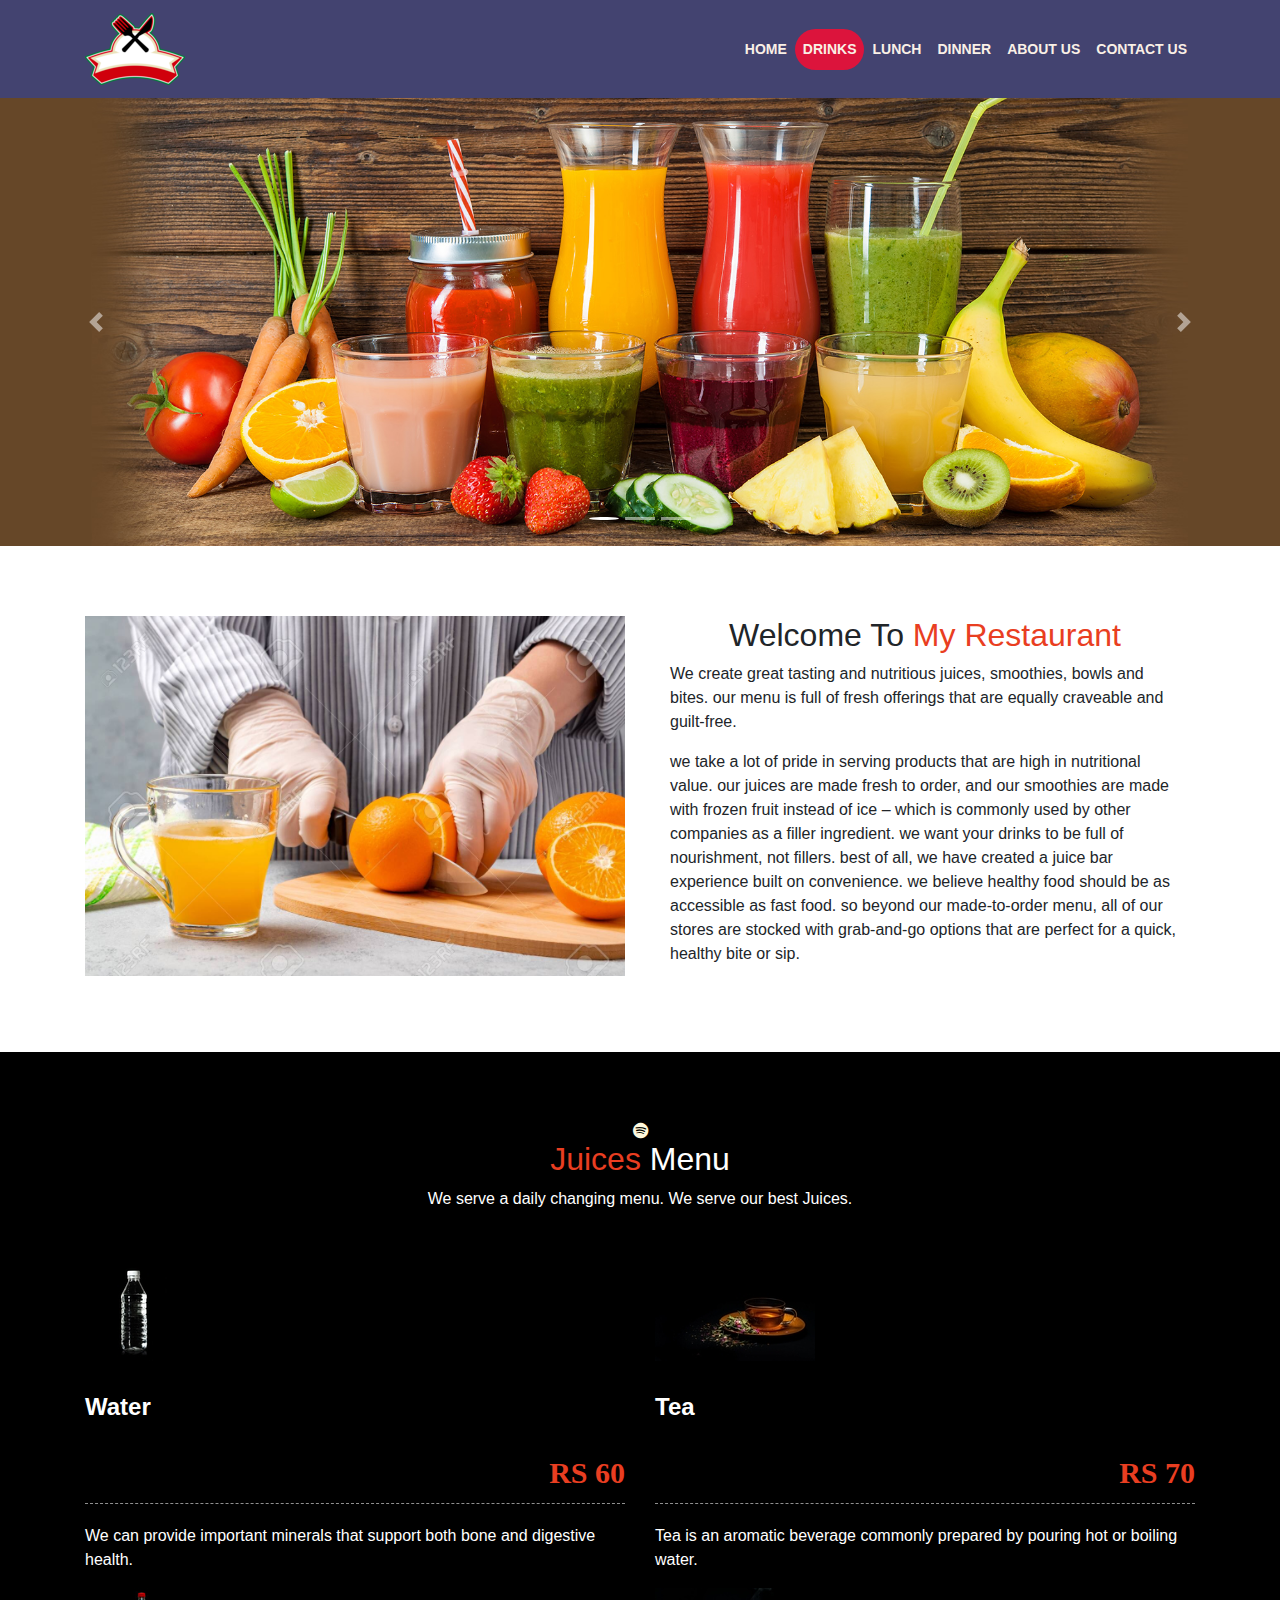
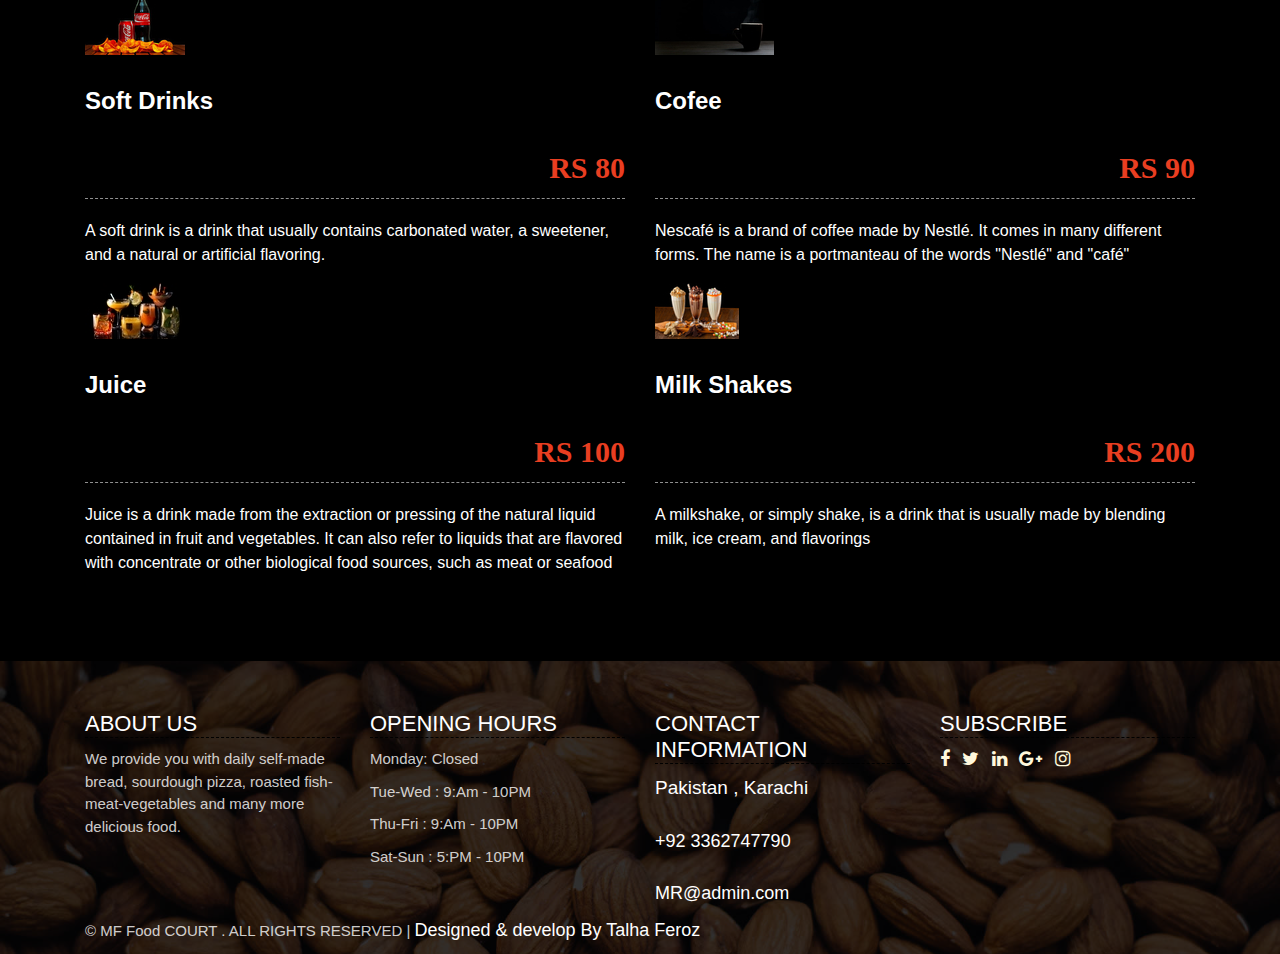
<file: juice.html>
<html>

<head>

    <link rel="stylesheet" href="bootstrap/bootstrap-4.4.1-dist/css/bootstrap.min.css">
    <link rel="stylesheet" href="style.css">
    <link rel="stylesheet" href="responsive.css">
    <link rel="stylesheet" href="https://cdnjs.cloudflare.com/ajax/libs/font-awesome/4.7.0/css/font-awesome.min.css">
    <title> Restaurant</title>
</head>

<body>
    <div>
        <nav class="navbar navbar-expand-lg navbar-light bg-light">
            <div class="container">
                <a class="navbar-brand" href="index.html"><img src="images/res.png" alt=""></a>
                <button class="navbar-toggler" type="button" data-toggle="collapse" data-target="#navbarText"
                    aria-controls="navbarText" aria-expanded="false" aria-label="Toggle navigation">
                    <span class="navbar-toggler-icon"></span>
                </button>
                <div class="collapse navbar-collapse" id="navbarText">
                    <ul class="navbar-nav mr-auto">

                    </ul>
                    <span class="navbar-text">
                        <div class="menu">
                            <ul class="navbar-nav mr-auto">
                                <li class="nav-item ">
                                    <a class="nav-link " href="index.html">HOME <span
                                            class="sr-only">(current)</span></a>
                                </li>
                                <!-- <li class="nav-item dropdown">
                                    <a class="nav-link dropdown-toggle" href="#" id="navbarDropdown" role="button"
                                        data-toggle="dropdown" aria-haspopup="true" aria-expanded="false">
                                        MENU
                                    </a>
                                    <div class="dropdown-menu" aria-labelledby="navbarDropdown">
                                        <a class="dropdown-item" href="juice.html">DRINKS</a>
                                        <a class="dropdown-item" href="lunch.html">LUNCH</a>
                                        <a class="dropdown-item" href="#">DINNER</a>

                                </li> -->
                                <li class="nav-item active">
                                    <a class="nav-link" href="juice.html">DRINKS</a>
                                </li>
                                <li class="nav-item">
                                    <a class="nav-link" href="lunch.html">LUNCH</a>
                                </li>
                                <li class="nav-item">
                                    <a class="nav-link" href="dinner.html">DINNER</a>
                                </li>

                                <li class="nav-item">
                                    <a class="nav-link" href="aboutus.html">ABOUT US</a>
                                </li>
                                <li class="nav-item">
                                    <a class="nav-link" href="contactus.html">CONTACT US</a> </li>

                            </ul>
                        </div>
                    </span>
                </div>
            </div>
        </nav>

        <div id="carouselExampleCaptions" class="carousel slide" data-ride="carousel">
            <ol class="carousel-indicators">
                <li data-target="#carouselExampleCaptions" data-slide-to="0" class="active"></li>
                <li data-target="#carouselExampleCaptions" data-slide-to="1"></li>
                <li data-target="#carouselExampleCaptions" data-slide-to="2"></li>
            </ol>
            <div class="carousel-inner">
                <div class="carousel-item active">
                    <img src="images/j3.jpg" class="d-block w-100" alt="...">
                    <div class="carousel-caption d-none d-md-block">
                        <!-- <h5><strong>Welcome To <br> NM Restaurant</strong></h5>
                  <p>Nulla vitae elit libero, a pharetra augue mollis interdum.</p> -->
                    </div>
                </div>
                <div class="carousel-item">
                    <img src="images/j1.jpg" class="d-block w-100" alt="...">
                    <div class="carousel-caption d-none d-md-block">
                        <!-- <h5>Second slide label</h5>
                  <p>Lorem ipsum dolor sit amet, consectetur adipiscing elit.</p> -->
                    </div>
                </div>
                <div class="carousel-item">
                    <img src="images/j2.jpg" class="d-block w-100" alt="...">
                    <div class="carousel-caption d-none d-md-block">

                        <!-- <h1>Third slide label</h1>
                  <p>Praesent commodo cursus magna, vel scelerisque nisl consectetur.</p> -->
                    </div>
                </div>
            </div>
            <a class="carousel-control-prev" href="#carouselExampleCaptions" role="button" data-slide="prev">
                <span class="carousel-control-prev-icon" aria-hidden="true"></span>
                <span class="sr-only">Previous</span>
            </a>
            <a class="carousel-control-next" href="#carouselExampleCaptions" role="button" data-slide="next">
                <span class="carousel-control-next-icon" aria-hidden="true"></span>
                <span class="sr-only">Next</span>
            </a>
        </div>
    </div>
    <div class="about-section-box">
        <div class="container">
            <div class="row">
                <div class="col-lg-6 col-md-6 col-sm-12">
                    <img src="images/sitejs.jpg" alt="" class="img-fluid">
                </div>
                <div class="col-lg-6 col-md-6 col-sm-12 ">
                    <div class="inner-column">
                        <div class="container">

                            <h2 class="text-center"> Welcome To <span class="text-orange">My Restaurant</span>
                            </h2>

                            <!-- <h1>Welcome To <span>Yamifood Restaurant</span></h1> -->

                            <p> We create great tasting and nutritious juices, smoothies, bowls and bites. our menu is
                                full of fresh offerings that are equally craveable and guilt-free. </p>
                            <p> we take a lot of pride in serving products that are high in nutritional value. our
                                juices are made fresh to order, and our smoothies are made with frozen fruit instead of
                                ice – which is commonly used by other companies as a filler ingredient. we want your
                                drinks to be full of nourishment, not fillers. best of all, we have created a juice bar
                                experience built on convenience. we believe healthy food should be as accessible as fast
                                food. so beyond our made-to-order menu, all of our stores are stocked with grab-and-go
                                options that are perfect for a quick, healthy bite or sip. </p>
                        </div>

                    </div>
                </div>
            </div>
        </div>
    </div>
    <div class="abt ab">
        <div class="container">
            <!-- <div class="col-lg-12 col-md-12">
        <div class="section-title text-center">
          <div class="title-separator">
            
          </div>
          <h2 class="text-white"> <span class="text-orange">Special</span> Menu</h2>
          <p class="text-white">We serve a daily changing menu. We serve our best food.</p>
        </div>
      </div> -->


            <div class="row">
                <div class="col-lg-12 col-md-12">
                    <div class="section-title text-center">
                        <div class="title-separator">
                            <i class="fa fa-spotify" aria-hidden="true"></i>
                        </div>
                        <h2 class=" text-white"> <span class="text-orange">Juices </span> Menu</h2>
                        <p class="text-white">We serve a daily changing menu. We serve our best Juices.</p>
                    </div>
                </div>
            </div>

            <div class="row">
                <div class="col-lg-6 col-md-6 col-sm-6">
                    <div class="menu-body menu-left menu-white">
                        <div class="menu-thumbnail">
                            <img class="img-responsive center-block" src="images/rst.jpg" alt="">
                        </div>
                        <div class="menu-details">
                            <div class="menu-title clearfix">
                                <h4>Water </h4>
                                <span class="price">RS 60</span>
                            </div>
                            <div class="menu-description">
                                <p>We can provide important minerals that support both bone and digestive health. </p>
                            </div>
                        </div>
                    </div>
                    <div class="menu-body menu-left menu-white">
                        <div class="menu-thumbnail">
                            <img class="img-responsive center-block" src="images/sd.jpg" alt="">
                        </div>
                        <div class="menu-details">
                            <div class="menu-title clearfix">
                                <h4>Soft Drinks</h4>
                                <span class="price">RS 80</span>
                            </div>
                            <div class="menu-description">
                                <p>A soft drink is a drink that usually contains carbonated water, a sweetener, and a
                                    natural or artificial flavoring.</p>
                            </div>
                        </div>
                    </div>
                    <div class="menu-body menu-left menu-white">
                        <div class="menu-thumbnail">
                            <img class="img-responsive center-block" src="images/js.jpg" alt="">
                        </div>
                        <div class="menu-details">
                            <div class="menu-title clearfix">
                                <h4>Juice</h4>
                                <span class="price">RS 100</span>
                            </div>
                            <div class="menu-description">
                                <p>Juice is a drink made from the extraction or pressing of the natural liquid contained
                                    in fruit and vegetables. It can also refer to liquids that are flavored with
                                    concentrate or other biological food sources, such as meat or seafood</p>
                            </div>
                        </div>
                    </div>

                </div>
                <div class="col-lg-6 col-md-6 col-sm-6">
                    <div class="menu-body menu-left menu-white">
                        <div class="menu-thumbnail">
                            <img class="img-responsive center-block" src="images/ta.jpg" alt="">
                        </div>
                        <div class="menu-details">
                            <div class="menu-title clearfix">
                                <h4>Tea</h4>
                                <span class="price">RS 70</span>
                            </div>
                            <div class="menu-description">
                                <p>Tea is an aromatic beverage commonly prepared by pouring hot or boiling water.</p>
                            </div>
                        </div>
                    </div>
                    <div class="menu-body menu-left menu-white">
                        <div class="menu-thumbnail">
                            <img class="img-responsive center-block" src="images/cof.jpg" alt="">
                        </div>
                        <div class="menu-details">
                            <div class="menu-title clearfix">
                                <h4>Cofee</h4>
                                <span class="price">RS 90</span>
                            </div>
                            <div class="menu-description">
                                <p>Nescafé is a brand of coffee made by Nestlé. It comes in many different forms. The
                                    name is a portmanteau of the words "Nestlé" and "café"</p>
                            </div>
                        </div>
                    </div>
                    <div class="menu-body menu-left menu-white">
                        <div class="menu-thumbnail">
                            <img class="img-responsive center-block" src="images/ms.jpg" alt="">
                        </div>
                        <div class="menu-details">
                            <div class="menu-title clearfix">
                                <h4>Milk Shakes</h4>
                                <span class="price">RS 200</span>
                            </div>
                            <div class="menu-description">
                                <p>A milkshake, or simply shake, is a drink that is usually made by blending milk, ice
                                    cream, and flavorings</p>
                            </div>
                        </div>
                    </div>

                </div>
            </div>

        </div>

    </div>

    <!-- Start Footer -->
    <footer class="footer-area bg-f">
        <div class="container">
            <div class="row">
                <div class="col-lg-3 col-md-6">
                    <h3>About Us</h3>
                    <p>We provide you with daily self-made bread, sourdough pizza, roasted fish-meat-vegetables and many
                        more delicious food.</p>
                </div>
                <div class="col-lg-3 col-md-6">
                    <h3>Opening hours</h3>
                    <p><span class="text-color">Monday: </span>Closed</p>
                    <p><span class="text-color">Tue-Wed :</span> 9:Am - 10PM</p>
                    <p><span class="text-color">Thu-Fri :</span> 9:Am - 10PM</p>
                    <p><span class="text-color">Sat-Sun :</span> 5:PM - 10PM</p>
                </div>
                <div class="col-lg-3 col-md-6">
                    <h3>Contact information</h3>
                    <p class="lead">Pakistan , Karachi</p>
                    <p class="lead"><a href="#">+92 3362747790</a></p>
                    <p><a href="#"> MR@admin.com</a></p>
                </div>
                <div class="col-lg-3 col-md-6">
                    <h3>Subscribe</h3>

                    <ul class="list-inline f-social">
                        <li class="list-inline-item"><a href="#"><i class="fa fa-facebook" aria-hidden="true"></i></a>
                        </li>
                        <li class="list-inline-item"><a href="#"><i class="fa fa-twitter" aria-hidden="true"></i></a>
                        </li>
                        <li class="list-inline-item"><a href="#"><i class="fa fa-linkedin" aria-hidden="true"></i></a>
                        </li>
                        <li class="list-inline-item"><a href="#"><i class="fa fa-google-plus"
                                    aria-hidden="true"></i></a></li>
                        <li class="list-inline-item"><a href="#"><i class="fa fa-instagram" aria-hidden="true"></i></a>
                        </li>
                    </ul>
                </div>
            </div>
        </div>

        <div class="copyright">
            <div class="container">
                <div class="row">
                    <div class="col-lg-12">

                        <p class="company-name">© MF Food COURT . ALL RIGHTS RESERVED | <a href="#"> Designed & develop
                                By Talha Feroz</a>
                        </p>
                    </div>
                </div>
            </div>
        </div>

    </footer>

    <script src="https://code.jquery.com/jquery-3.4.1.slim.min.js"
        integrity="sha384-J6qa4849blE2+poT4WnyKhv5vZF5SrPo0iEjwBvKU7imGFAV0wwj1yYfoRSJoZ+n"
        crossorigin="anonymous"></script>
    <script src="https://cdn.jsdelivr.net/npm/popper.js@1.16.0/dist/umd/popper.min.js"
        integrity="sha384-Q6E9RHvbIyZFJoft+2mJbHaEWldlvI9IOYy5n3zV9zzTtmI3UksdQRVvoxMfooAo"
        crossorigin="anonymous"></script>
    <script src="https://stackpath.bootstrapcdn.com/bootstrap/4.4.1/js/bootstrap.min.js"
        integrity="sha384-wfSDF2E50Y2D1uUdj0O3uMBJnjuUD4Ih7YwaYd1iqfktj0Uod8GCExl3Og8ifwB6"
        crossorigin="anonymous"></script>
</body>

</html>
</file>
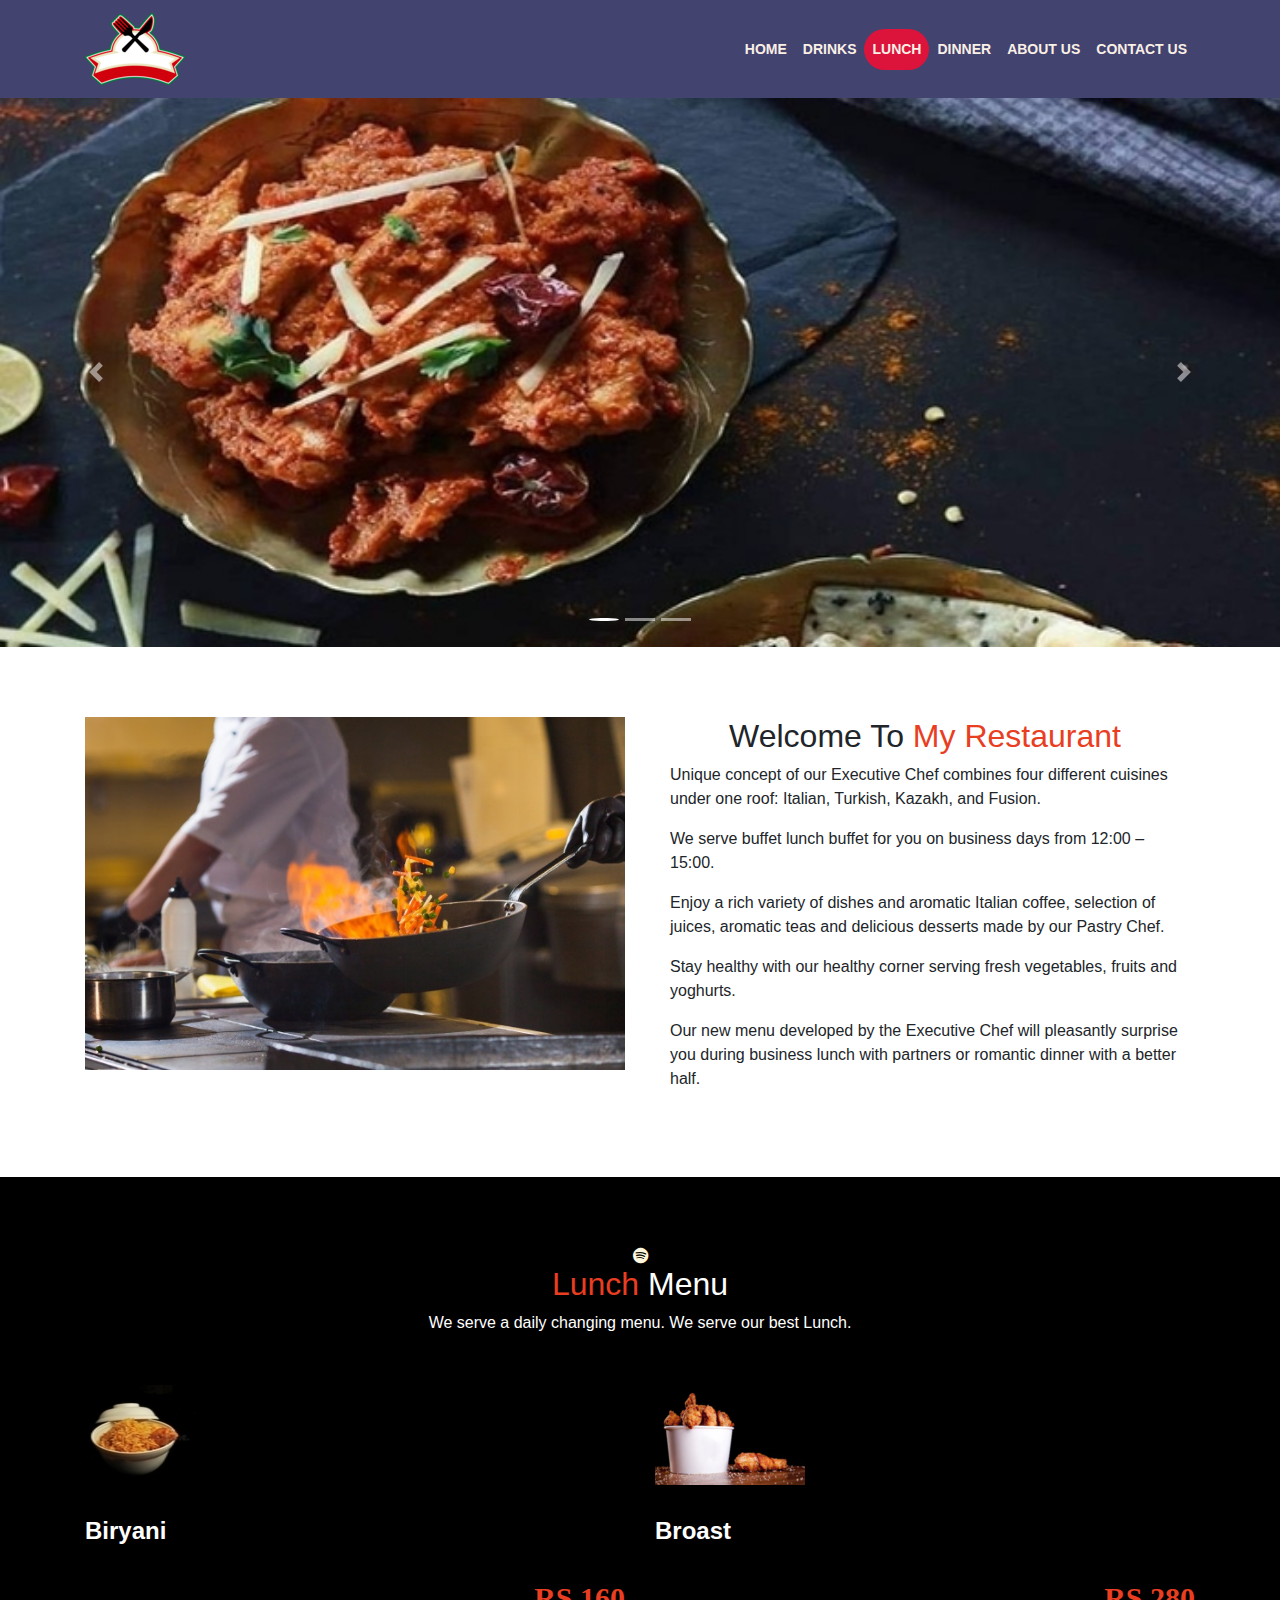
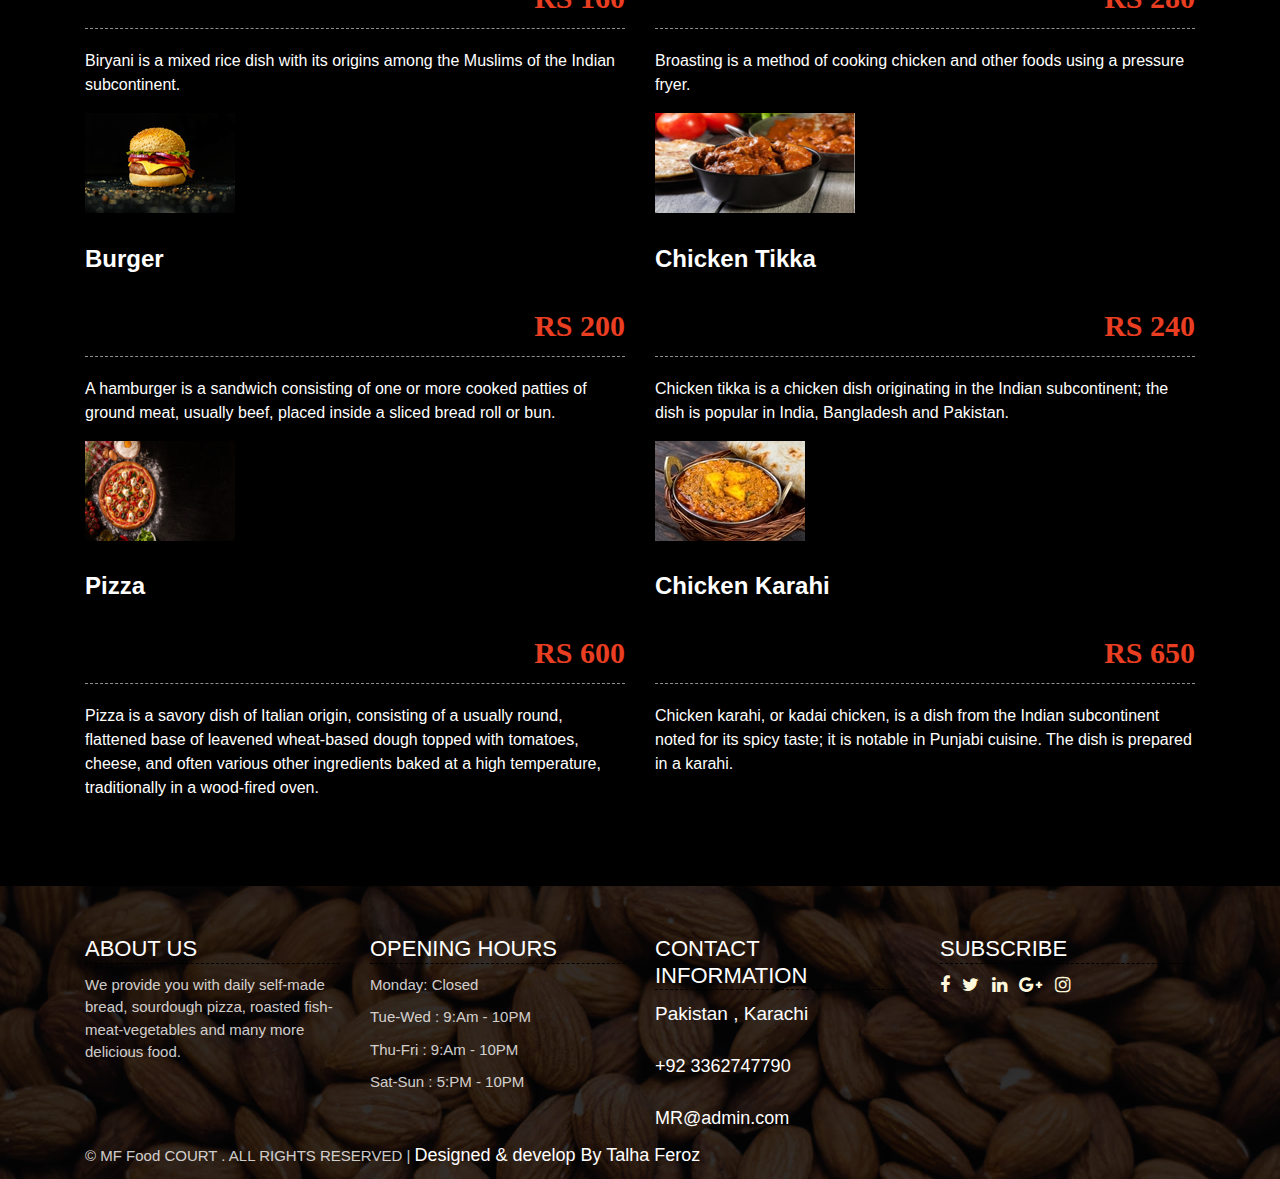
<file: lunch.html>
<html>

<head>

    <link rel="stylesheet" href="bootstrap/bootstrap-4.4.1-dist/css/bootstrap.min.css">
    <link rel="stylesheet" href="style.css">
    <link rel="stylesheet" href="responsive.css">
    <link rel="stylesheet" href="https://cdnjs.cloudflare.com/ajax/libs/font-awesome/4.7.0/css/font-awesome.min.css">
    <title> Restaurant</title>
</head>

<body>
    <div>
        <nav class="navbar navbar-expand-lg navbar-light bg-light">
            <div class="container">
                <a class="navbar-brand" href="index.html"><img src="images/res.png" alt=""></a>
                <button class="navbar-toggler" type="button" data-toggle="collapse" data-target="#navbarText"
                    aria-controls="navbarText" aria-expanded="false" aria-label="Toggle navigation">
                    <span class="navbar-toggler-icon"></span>
                </button>
                <div class="collapse navbar-collapse" id="navbarText">
                    <ul class="navbar-nav mr-auto">

                    </ul>
                    <span class="navbar-text">
                        <div class="menu">
                            <ul class="navbar-nav mr-auto">
                                <li class="nav-item">
                                    <a class="nav-link" href="index.html">HOME <span
                                            class="sr-only">(current)</span></a>
                                </li>
                                <!-- <li class="nav-item dropdown">
                                    <a class="nav-link dropdown-toggle" href="#" id="navbarDropdown" role="button"
                                        data-toggle="dropdown" aria-haspopup="true" aria-expanded="false">
                                        MENU
                                    </a>
                                    <div class="dropdown-menu" aria-labelledby="navbarDropdown">
                                        <a class="dropdown-item" href="juice.html">DRINKS</a>
                                        <a class="dropdown-item" href="lunch.html">LUNCH</a>
                                        <a class="dropdown-item" href="#">DINNER</a>

                                </li> -->
                                <li class="nav-item">
                                    <a class="nav-link" href="juice.html">DRINKS</a>
                                </li>
                                <li class="nav-item active">
                                    <a class="nav-link" href="lunch.html">LUNCH</a>
                                </li>
                                <li class="nav-item">
                                    <a class="nav-link" href="dinner.html">DINNER</a>
                                </li>

                                <li class="nav-item">
                                    <a class="nav-link" href="aboutus.html">ABOUT US</a>

                                </li>
                                <li class="nav-item">
                                    <a class="nav-link" href="contactus.html">CONTACT US</a> </li>

                            </ul>
                        </div>
                    </span>
                </div>
            </div>
        </nav>

        <div id="carouselExampleCaptions" class="carousel slide" data-ride="carousel">
            <ol class="carousel-indicators">
                <li data-target="#carouselExampleCaptions" data-slide-to="0" class="active"></li>
                <li data-target="#carouselExampleCaptions" data-slide-to="1"></li>
                <li data-target="#carouselExampleCaptions" data-slide-to="2"></li>
            </ol>
            <div class="carousel-inner">
                <div class="carousel-item active">
                    <img src="images/lu1.jpg" class="d-block w-100" alt="...">
                    <div class="carousel-caption d-none d-md-block">
                        <!-- <h5><strong>Welcome To <br> NM Restaurant</strong></h5>
                  <p>Nulla vitae elit libero, a pharetra augue mollis interdum.</p> -->
                    </div>
                </div>
                <div class="carousel-item">
                    <img src="images/lu2.jpg"" class=" d-block w-100" alt="...">
                    <div class="carousel-caption d-none d-md-block">
                        <!-- <h5>Second slide label</h5>
                  <p>Lorem ipsum dolor sit amet, consectetur adipiscing elit.</p> -->
                    </div>
                </div>
                <div class="carousel-item">
                    <img src="images/lu3.jpg"" class=" d-block w-100" alt="...">
                    <div class="carousel-caption d-none d-md-block">

                        <!-- <h1>Third slide label</h1>
                  <p>Praesent commodo cursus magna, vel scelerisque nisl consectetur.</p> -->
                    </div>
                </div>
            </div>
            <a class="carousel-control-prev" href="#carouselExampleCaptions" role="button" data-slide="prev">
                <span class="carousel-control-prev-icon" aria-hidden="true"></span>
                <span class="sr-only">Previous</span>
            </a>
            <a class="carousel-control-next" href="#carouselExampleCaptions" role="button" data-slide="next">
                <span class="carousel-control-next-icon" aria-hidden="true"></span>
                <span class="sr-only">Next</span>
            </a>
        </div>
    </div>
    <div class="about-section-box">
        <div class="container">
            <div class="row">
                <div class="col-lg-6 col-md-6 col-sm-12">
                    <img src="images/lud.jpg" alt="" class="img-fluid">
                </div>
                <div class="col-lg-6 col-md-6 col-sm-12 ">
                    <div class="inner-column">
                        <div class="container">

                            <h2 class="text-center"> Welcome To <span class="text-orange">My Restaurant</span>
                            </h2>


                            <p>Unique concept of our Executive Chef combines four different cuisines under one roof:
                                Italian, Turkish, Kazakh, and Fusion.
                            <p> We serve buffet lunch buffet for you on business days from 12:00 – 15:00. </p>
                            <p> Enjoy a rich variety of dishes and aromatic Italian coffee, selection of juices,
                                aromatic teas and delicious desserts made by our Pastry Chef.</p>
                            <p> Stay healthy with our healthy corner serving fresh vegetables, fruits and yoghurts. </p>
                            <p> Our new menu developed by the Executive Chef will pleasantly surprise you during
                                business lunch with partners or romantic dinner with a better half. </p>


                        </div>

                    </div>
                </div>
            </div>
        </div>
    </div>
    <div class="abt ab">
        <div class="container">



            <div class="row">
                <div class="col-lg-12 col-md-12">
                    <div class="section-title text-center">
                        <div class="title-separator">
                            <i class="fa fa-spotify" aria-hidden="true"></i>
                        </div>
                        <h2 class=" text-white"> <span class="text-orange">Lunch </span> Menu</h2>
                        <p class="text-white">We serve a daily changing menu. We serve our best Lunch.</p>
                    </div>
                </div>
            </div>

            <div class="row">
                <div class="col-lg-6 col-md-6 col-sm-6">
                    <div class="menu-body menu-left menu-white">
                        <div class="menu-thumbnail">
                            <img class="img-responsive center-block" src="images/b1.jpg" alt="">
                        </div>
                        <div class="menu-details">
                            <div class="menu-title clearfix">
                                <h4>Biryani </h4>
                                <span class="price">RS 160</span>
                            </div>
                            <div class="menu-description">
                                <p>Biryani is a mixed rice dish with its origins among the Muslims of the Indian
                                    subcontinent. </p>
                            </div>
                        </div>
                    </div>
                    <div class="menu-body menu-left menu-white">
                        <div class="menu-thumbnail">
                            <img class="img-responsive center-block" src="images/burger.jpg" alt="">
                        </div>
                        <div class="menu-details">
                            <div class="menu-title clearfix">
                                <h4>Burger</h4>
                                <span class="price">RS 200</span>
                            </div>
                            <div class="menu-description">
                                <p>A hamburger is a sandwich consisting of one or more cooked patties of ground meat,
                                    usually beef, placed inside a sliced bread roll or bun.</p>
                            </div>
                        </div>
                    </div>
                    <div class="menu-body menu-left menu-white">
                        <div class="menu-thumbnail">
                            <img class="img-responsive center-block" src="images/pizza.jpg" alt="">
                        </div>
                        <div class="menu-details">
                            <div class="menu-title clearfix">
                                <h4>Pizza</h4>
                                <span class="price">RS 600</span>
                            </div>
                            <div class="menu-description">
                                <p>Pizza is a savory dish of Italian origin, consisting of a usually round, flattened
                                    base of leavened wheat-based dough topped with tomatoes, cheese, and often various
                                    other ingredients baked at a high temperature, traditionally in a wood-fired oven.
                                </p>
                            </div>
                        </div>
                    </div>

                </div>
                <div class="col-lg-6 col-md-6 col-sm-6">
                    <div class="menu-body menu-left menu-white">
                        <div class="menu-thumbnail">
                            <img class="img-responsive center-block" src="images/brost.jpg" alt="">
                        </div>
                        <div class="menu-details">
                            <div class="menu-title clearfix">
                                <h4>Broast</h4>
                                <span class="price">RS 280</span>
                            </div>
                            <div class="menu-description">
                                <p>Broasting is a method of cooking chicken and other foods using a pressure fryer. </p>
                            </div>
                        </div>
                    </div>
                    <div class="menu-body menu-left menu-white">
                        <div class="menu-thumbnail">
                            <img class="img-responsive center-block" src="images/tk.jpg" alt="">
                        </div>
                        <div class="menu-details">
                            <div class="menu-title clearfix">
                                <h4>Chicken Tikka</h4>
                                <span class="price">RS 240</span>
                            </div>
                            <div class="menu-description">
                                <p>Chicken tikka is a chicken dish originating in the Indian subcontinent; the dish is
                                    popular in India, Bangladesh and Pakistan.</p>
                            </div>
                        </div>
                    </div>
                    <div class="menu-body menu-left menu-white">
                        <div class="menu-thumbnail">
                            <img class="img-responsive center-block" src="images/karahi.jpg" alt="">
                        </div>
                        <div class="menu-details">
                            <div class="menu-title clearfix">
                                <h4>Chicken Karahi</h4>
                                <span class="price">RS 650</span>
                            </div>
                            <div class="menu-description">
                                <p>Chicken karahi, or kadai chicken, is a dish from the Indian subcontinent noted for
                                    its spicy taste; it is notable in Punjabi cuisine. The dish is prepared in a karahi.
                                </p>
                            </div>
                        </div>
                    </div>

                </div>
            </div>

        </div>

    </div>

    <!-- Start Footer -->
    <footer class="footer-area bg-f">
        <div class="container">
            <div class="row">
                <div class="col-lg-3 col-md-6">
                    <h3>About Us</h3>
                    <p>We provide you with daily self-made bread, sourdough pizza, roasted fish-meat-vegetables and many
                        more delicious food.</p>
                </div>
                <div class="col-lg-3 col-md-6">
                    <h3>Opening hours</h3>
                    <p><span class="text-color">Monday: </span>Closed</p>
                    <p><span class="text-color">Tue-Wed :</span> 9:Am - 10PM</p>
                    <p><span class="text-color">Thu-Fri :</span> 9:Am - 10PM</p>
                    <p><span class="text-color">Sat-Sun :</span> 5:PM - 10PM</p>
                </div>
                <div class="col-lg-3 col-md-6">
                    <h3>Contact information</h3>
                    <p class="lead">Pakistan , Karachi</p>
                    <p class="lead"><a href="#">+92 3362747790</a></p>
                    <p><a href="#"> MR@admin.com</a></p>
                </div>
                <div class="col-lg-3 col-md-6">
                    <h3>Subscribe</h3>

                    <ul class="list-inline f-social">
                        <li class="list-inline-item"><a href="#"><i class="fa fa-facebook" aria-hidden="true"></i></a>
                        </li>
                        <li class="list-inline-item"><a href="#"><i class="fa fa-twitter" aria-hidden="true"></i></a>
                        </li>
                        <li class="list-inline-item"><a href="#"><i class="fa fa-linkedin" aria-hidden="true"></i></a>
                        </li>
                        <li class="list-inline-item"><a href="#"><i class="fa fa-google-plus"
                                    aria-hidden="true"></i></a></li>
                        <li class="list-inline-item"><a href="#"><i class="fa fa-instagram" aria-hidden="true"></i></a>
                        </li>
                    </ul>
                </div>
            </div>
        </div>

        <div class="copyright">
            <div class="container">
                <div class="row">
                    <div class="col-lg-12">

                        <p class="company-name">© MF Food COURT . ALL RIGHTS RESERVED | <a href="#"> Designed & develop
                                By Talha Feroz</a>
                        </p>
                    </div>
                </div>
            </div>
        </div>

    </footer>

    <script src="https://code.jquery.com/jquery-3.4.1.slim.min.js"
        integrity="sha384-J6qa4849blE2+poT4WnyKhv5vZF5SrPo0iEjwBvKU7imGFAV0wwj1yYfoRSJoZ+n"
        crossorigin="anonymous"></script>
    <script src="https://cdn.jsdelivr.net/npm/popper.js@1.16.0/dist/umd/popper.min.js"
        integrity="sha384-Q6E9RHvbIyZFJoft+2mJbHaEWldlvI9IOYy5n3zV9zzTtmI3UksdQRVvoxMfooAo"
        crossorigin="anonymous"></script>
    <script src="https://stackpath.bootstrapcdn.com/bootstrap/4.4.1/js/bootstrap.min.js"
        integrity="sha384-wfSDF2E50Y2D1uUdj0O3uMBJnjuUD4Ih7YwaYd1iqfktj0Uod8GCExl3Og8ifwB6"
        crossorigin="anonymous"></script>
</body>

</html>
</file>
<file: style.css>
.navbar{
	background-color: rgb(67, 67, 112) !important;
}
.nav-link{
    color: linen !important;
    font-weight: bold !important;
}
.menu ul li{
    display: inline-block;
}
.menu ul li a{
   
    padding: 10px 25px;
    color: #fff;
    font-size: 14px;
}
.menu ul li a:hover{
   
    background-color:  crimson;
    color: #fff;
    border-radius: 25px;
}
.dropdown-menu{
    background-color: #9e9e9e;
}
.active{
   
    background-color: crimson;
    color: #fff  !important; 
    border-radius: 25px;
}
.about-section-box{
	padding: 70px 0px;
}
video {
    vertical-align: middle;
    border-style: none; 
  }
.abt{
    background-color: black;
   
}
.ab{
    padding: 70px 50px;
}
.section-title {
    margin-bottom: 50px;
    padding: 0 100px;
}
.text-center {
    text-align: center;
}
.text-orange {
    color: #e93e21;
}
.section-title , .title-separator {
    position: relative;
}


i {
    color: cornsilk !important;
    font-size: large !important;


}

.menu-body.menu-left {
    text-align: left;
}
.price {
    float: right;
    color: #e93e21;
    font-size: 30px;
    font-family: 'Amatic SC', cursive;
    line-height: 40px;
    font-weight: 600;
}
h4 {
    display: block;
    margin-block-start: 1.33em;
    margin-block-end: 1.33em;
    margin-inline-start: 0px;
    margin-inline-end: 0px;
    font-weight: bold;
}
.menu-body.menu-left .menu-title {
    display: block;
    border-bottom: 1px dashed #909090;
    padding-bottom: 10px;
}
.menu-body .menu-title {
    margin-bottom: 20px;
}
.our-menu.dark ,.menu-body , .menu-white , .menu-title , h4 , .our-menu , .dark , .menu-body ,.menu-white  {
    color: #ffffff !important;
}
.footer-area{
	padding-top: 50px;
	padding-bottom: 0px;
}
.bg-f{
	background-image: url("images/footer-bg.jpg");
	background-attachment: scroll;
	background-clip: initial;
	background-color: rgba(0, 0, 0, 0);
	background-origin: initial;
	background-position: center center;
	background-repeat: no-repeat;
	background-size: cover;
	position: relative;
}
.bg-f:before {
    background: #010101;
    content: "";
    height: 100%;
    left: 0;
    position: absolute;
    top: 0;
    width: 100%;
    z-index: 1;
	opacity: 0.8;
}

.contact-imfo-box{
	background: rgb(67, 67, 112) !important;
	padding: 30px 0;
}

.overflow-hidden {
    overflow: hidden;
}

.contact-imfo-box i{
	display: block;
	float: left;
	width: 60px;
	height: 60px;
	line-height: 60px;
	text-align: center;
	background:black;
	color: #d0a772;
	font-size: 30px;
	-webkit-border-radius: 50%;
	-moz-border-radius: 50%;
	-ms-border-radius: 50%;
	border-radius: 50%;
	margin-right: 20px;
}
.contact-imfo-box h4 {
    margin: 0px;
    margin-top: 5px;
	color: #ffffff;
	font-size: 20px;
	padding: 0px;
	font-weight: 500;
	line-height: 24px;
}
.contact-imfo-box p {
    margin: 0px;
	color: #ffffff;
	font-weight: 300;
}

.footer-area .container{
	position: relative;
	z-index: 1;
}
.footer-area h3{
	color: #ffffff;
	text-transform: uppercase;
	font-size: 22px;
	border-bottom: 1px dashed black !important;
	margin-bottom: 10px;
}
.footer-area p{
	font-size: 15px;
	color: rgba(255, 255, 255, 0.8);
	margin: 0;
	padding-bottom: 10px;
}

.footer-area p.lead{
	font-size: 19px;
	color: #ffffff;
	margin-bottom: 15px;
}
.footer-area p.lead a{
	color: #ffffff;
	margin-bottom: 15px;
}
.footer-area p.lead a:hover{
	color: rgb(67, 67, 112) !important;
}
.footer-area p a{
	font-size: 18px;
	color: #ffffff;
}
.footer-area p a:hover{
	color: rgb(67, 67, 112) !important;;
}
</file>
<file: responsive.css>
/*
Template: The Zayka - Multipurpose Restaurant, Food & Cafe HTML5 Template
Author: potenzaglobalsolutions.com
Version: 
Design and Developed by: potenzaglobalsolutions.com

*/

@media (max-width: 1600px) {
    /* Home */
    .our-menu .object-top-bottom .object-right { width: 7%; }
    .our-menu .object-top-bottom .object-right img  { width: 100%; }
    .about-2 .object-right { width: 14%; }
    .about-2 .object-right img{ width: 100%; }
    .footer .object-right { width: 38%; }
    .footer .object-right img { width: 100%; }
    .footer .object-left { width: 36%; }
    .footer .object-left img { width: 100%; }
    .columns-4 .blog-entry .social ul li { padding: 0px 1px; }
    }
    
    
    @media (max-width: 1400px) {
    .bb-custom-side{ padding-right: 20px;  }
    .about-2 .about-content { padding-right: 60px; }
    }
      
    @media (max-width: 1350px) {
    .object-bottom-top, .object-top-bottom, .object-top, .object-bottom { display: none; }
    }
    
    @media (max-width: 1272px){
    .masonry.columns-4 .masonry-item { width: 33.333%;}
    .about-2 .object-top .object-right { display: none; }
    .our-menu.dark .object-top-bottom .object-right { display: none; }
    .about-2 .about-content { padding-right: 0px; }
    }
    
    @media (max-width: 1199px) {
    /* Home 1 */
    .open.overlay_search .form_search-wrap { min-width: 80%; }
    .book-content{ padding: 40px; }
    .book-content .section-title { padding: 0 50px; }
    .pricing-grid .pricing-table{ margin-left: 0; margin-right: 0; }
    .counter .object-bottom .object-left { display: none; }
    .our-menu .menu-body { margin-bottom: 50px; }
    .menu-body.menu-white { padding:0;  }
    .menu-body.menu-left .menu-thumbnail,.menu-body.menu-right .menu-thumbnail{ width: 120px; }
    .menu-body .menu-thumbnail img { width: 120px; }
    .object-4 .object-right { display: none; }
    .object-3 { display: none; }
    .newsletter-section .newsletter-image img { top: -75px; }
    .footer .object-bottom .object-left { display: none; }
    .footer-gallery li { width: 65px; }
    
    /* Home 2 */
    .about-2 .right-img { margin-top: 100px !important}
    .header-2 .mega-menu img { margin: 12px 0; }
    .footer-2 .opening-time li span.line { display: none; }
    
    /* Home 3 */
    .header-3 .mega-menu img { margin: 12px 0; }
    
    /* Home 3 */
    .header-4 .mega-menu img { margin: 12px 0; }
    .footer-4 .opening-time li span.line { display: none; }
    
    /* Home 4 */
    .visit-content h2 { font-size: 70px; line-height: 70px; }
    .visit-content .flaticon-restaurant-7:before { font-size: 70px; line-height: 70px; }
    
    /* Home 5 */
    .object-10 { display: none; }
    .newsletter-section .newsletter-title { margin-top: 24px; }
    .about-2 .about-content.mt-100 { margin-top: 70px !important; }
    .our-menu.middle-img .menu-body:last-child { margin-bottom: 60px; }
    .overlay-content a.portfolio-img { margin-top: 0px; }
    .footer-5 .footer-bg { display: none; }
    .our-menu .middle-image { display: none; }
    .blog-entry .social ul li { padding: 0px 2px; }
    .masonry.columns-3 .blog-entry .social ul li { padding: 0px; font-size: 12px; }
    }
    
    @media (max-width: 1024px) {
    .open.overlay_search .form_search-wrap { min-width: 95%; }
    .about-2 p { margin-bottom: 10px; }
    .footer-gallery li { width: 65px; }
    .object-9 .object-right { display: none; }
    .full-screen .grid-item { width: 33.3%; }
    .custom-content h2 { font-size: 40px ;line-height: 40px; }
    } 
    
    @media only screen and (min-width: 768px) and (max-width: 999px) {
     .container{ width:96%; } 
    }
    
    @media( max-width:992px) {
    header { position: relative; background: #1e2327; }	
    .mega-menu  .head-info-content { display: none; }
    .mega-menu .menu-links {  left: 0; position: absolute; top:64px; width: 100%; }
    .mega-menu .menu-logo > li > a { padding: 0; }
    .mega-menu > section.menu-list-items { padding: 10px 0; }
    .mega-menu img { height: 40px; margin: 5px 0; }
    .mega-menu img.drop-bg { display: none; }
    .mega-menu .mobileTriggerButton { z-index: 1; }
    .our-menu .middle-image { display: none; }
    .header-2 .mega-menu .menu-mobile-collapse-trigger { top: 11px; }
    .header-2 .mega-menu .menu-links > li.active > a, .header-2 .mega-menu .menu-links > li > a:hover { color: #e93e21; }
    .header-2 .mega-menu .menu-links > li > a { line-height: normal; }
    .header-3 { top: 0px; }
    .header-3 .center-menu { min-height: 66px; padding: 0 15px; }
    .header-3 .mega-menu .menu-mobile-collapse-trigger:before, .header-3 .mega-menu .menu-mobile-collapse-trigger:after, .header-3 .mega-menu .menu-mobile-collapse-trigger span { background: #1e2327; }
    .header-3 .mega-menu .menu-mobile-collapse-trigger { top: 11px; }
    .header-3 .mega-menu .menu-links > li > a { line-height: normal; }
    .header-3 { position: relative; }
    .header-3 .container { width: 100%; background: #ffffff; }
    .header-4 .mega-menu .menu-mobile-collapse-trigger:before, .header-4 .mega-menu .menu-mobile-collapse-trigger:after, .header-4 .mega-menu .menu-mobile-collapse-trigger span { background: #1e2327; }
    .header-4 .mega-menu .menu-mobile-collapse-trigger { top: 11px; }
    .header-4 .mega-menu .menu-links > li > a { line-height: normal; }
    .header-5 .mega-menu .menu-links > li > a { padding: 10px 30px;  }
    .header-5 .mega-menu .menu-links {margin-top: 30px; top:0;}
    .header-5 .mega-menu .menu-links { background: none; }
    .header-5 .mega-menu .menu-links > li { border-bottom: none; }
    .header-5 .mega-menu .menu-links > li > a { color: #ffffff; }
    .header-2 .mega-menu .menu-links > li > a, .header-2 .mega-menu .menu-links > li > a.active { color: #1e2327 !important; }
    .newsletter-image img { display: none; }
    .newsletter-section { padding: 20px 0px 40px; }
    .about-2 .about-content.mt-100 { margin-top: 40px !important; }
    .blog-entry .social ul li { padding: 0px 4px; }
    .masonry.columns-3 .blog-entry .social ul li { padding: 0px 4px; font-size: 14px; }
    }
    
    @media( max-width:991px) {
    .mega-menu .menu-logo li img { height: 40px; }
    .book-menu,.bb-custom-wrapper { display: none; }
    .open.overlay_search .form_search-wrap { width: 95%; }
    .page-section-ptb { padding: 60px 0; }	
    .page-section-pt { padding-top: 60px ; }	
    .page-section-pb { padding-bottom: 60px; }	
    .section-title { margin-bottom: 60px; }
    .about .object-bottom-top .object-left { display: none; }
    
    /* Home 1 */
    .pricing-grid .pricing-table .pricing-title h2 { font-size: 40px; line-height: 40px; margin-bottom: 15px; }
    .pricing-grid .pricing-table { padding: 20px 0; }
    .pricing-grid .pricing-table.active .pricing-title h2 { padding: 24px 0 ; }
    .pricing-grid .pricing-table .pricing-icon i { font-size: 100px;}
    .menu-body.menu-left .menu-thumbnail,.menu-body.menu-right .menu-thumbnail{ width: 100px; }
    .menu-body .menu-thumbnail img { width: 100px; }
    .reservation-form .form-image{ display: none; }
    .reservation-form .row-eq-height { display: block; }
    .tabs ul.tabs-link li { padding-right: 20px; }
    .footer-logo { margin-top: 40px; }
    .footer .footer-bottom { margin-top: 20px; }
    .footer .tweet { margin-bottom: 30px; }
    .head-info-content { z-index: 99; }
    
    /* Home 2 */
    .about-2 { padding-bottom: 60px; }
    .about-2 .right-img { display: none; }
    .testimonial-info p { padding: 0; }
    .footer-2 .footer-logo { margin-top: 0; }
    .footer-2 .opening-time{ margin-bottom: 53px; }
    .footer-2 .bottom-row h4 { font-size: 25px; }
    .footer-2 .footer-social ul li a { width: 40px; height: 40px; line-height: 40px; font-size: 14px; }
    
    /* Home 3 */
    .our-menu.belief .container-fuild { padding: 0 30px; }
    
    /* Home 4 */
    .object-9 { display: none; }
    .feature { margin-bottom: 25px; }
    .service-feature a.button-orange-medium { margin-top: 20px; }
    .full-screen .grid-item { width: 50%; }
    .footer-4 .footer-logo { margin-top: 0; }
    .footer-4 .opening-time { margin-bottom: 80px; }
    .footer-4 .fooer-links { text-align: left; padding-top: 5px; }
    .footer-4 .footer-bottom { margin-top: 60px; text-align: center; }
    .footer-4 .footer-bottom .fooer-links.text-right { text-align: center; }
    
    /* Home 5 */
    .pleasure .time-box .glyph-icon:before {font-size: 60px;line-height: 60px;}
    .pleasure h5 { font-size: 40px; line-height: 40px; }
    .footer-5 .footer-bg { display: none; }
    .our-menu .object-top .object-right{ display: none; }
    
    /* About */
    .inner-intro h1 { font-size: 50px; line-height: 50px; }
    .custom-content { margin-bottom: 30px;  }
    .skills-2 li { margin-bottom: 40px; }
    .our-activities .accordion { margin-top: 60px; }
    
    /* Team */
    .team-2 .social-ico:before { margin: 10px auto; }
    .team-2 .social-ico { margin-top: 12px; }
    
    /* Service */
    .feature.mt { margin-top: 0; }
    
    /* Coming soon */
    .countdown h2 { font-size: 45px; line-height: 45px; }
    .coming-soon .countdown p { font-size: 14px; }
    .coming-soon .countdown li span { font-size: 50px; line-height: 50px; }
    .coming-soon .coming-soon-search p { font-size: 15px;margin-bottom: 15px; }
    .coming-soon-search a.button-orange-medium { padding: 14px 20px; }
    
    /* Menu */
    .menu-list-bg { height: 180px; }
    
    /* Gallery */
    .columns-3 .grid-item { width: 50%; }
    .columns-4 .grid-item { width: 50%; }
    
    /* Blog pages */
    .blog-entry.post-1 .blog-entry-image { width: 100%; }
    .blog-entry.left .blog-entry-image, .blog-entry.left .entry-content { display: block; width: 100%; }
    .blog-entry.post-1 .entry-content { margin: 0; }
    .sidebar-widget h3 { font-size: 30px; line-height: 30px; }
    .masonry.columns-2 .masonry-item { width: 100%; padding: 0;	 }
    .masonry.columns-3 .masonry-item { width: 50%; }
    .masonry.columns-4 .masonry-item { width: 50%;}
    
    /* Contact */
    .contact .contact-box h5 { font-size: 30px; line-height: 30px; margin-bottom: 10px; }
    .object-bottom-top, .object-top-bottom, .object-top, .object-bottom { display: none; }
    .about-content.mt-100 { margin-top: 40px !important; }
    .head-info-content { display: none; }
    .reservation-form.contact-form.dark.page-section-ptb.parallax.bg-overlay-black-80 { padding-bottom: 60px; }
    .counter-content .button { margin-bottom: 30px; }
    .our-menu.belief.parallax .row-eq-height { display: block; }
    .header-5 { padding: 15px 5px; }
    .header-5 .logo img { height: 40px; }
    .header-5 #menu-toggle { top: 6px; }
    .reservation-form.contact-form.dark.page-section-ptb.parallax .submit-button span  { padding-bottom: 30px; }
    .testimonial-block.left .testimonial-info { padding-bottom: 30px; }
    .our-menu.parallax.page-section-pt.pb-30 { padding-bottom: 10px !important; }
    }
    
    @media( max-width:768px) {
    /* Home 1 */
    .book-menu .content h2 { font-size: 48px; }
    .object-2 .object-right { text-align: right; }
    .object-2 .object-right img { width: 60%; display: inline-block; }
    }
    
    @media( max-width:767px) {
    .button-orange-medium { padding: 12px 20px;  }
    .button-black-medium { padding: 12px 20px; }
    
    /* Home 1 */
    .header{ padding: 0; position: inherit; background: #1e2327; }	
    .slider {  overflow:inherit; }
    .header .mega-menu > section.menu-list-items { float: none; padding: 6px 0; }
    .header .mega-menu .menu-mobile-collapse-trigger { top: 3px; }
    .header .mega-menu .menu-links { top: 57px; }
    .topbar { display: none; }
    .page-section-ptb { padding: 50px 0; }	
    .page-section-pt { padding-top: 50px ; }	
    .page-section-pb { padding-bottom: 50px; }	
    .section-title { margin-bottom: 40px; padding: 0; }
    .section-title h2 { font-size: 40px;line-height: 40px; }
    .section-title .glyph-icon:before { font-size: 30px; }
    .object-top-bottom { display: none; }
    .pricing-grid .pricing-table { margin-bottom: 20px; }
    .pricing-grid .pricing-table.active{ margin-top: 0; }
    .tabs ul.tabs-link {     margin-bottom: 50px; }
    .tabs ul.tabs-link li i:before { padding-right: 5px; }
    .tabs ul.tabs-link li { padding-right: 20px; font-size: 30px; }
    .our-menu .menu-body,.our-menu .menu-body:last-child { margin-bottom: 30px; }
    .counter.light .page-section-ptb { padding: 40px 0; padding-bottom: 0; }
    .counter.left-icon.last{ margin-bottom: 0; }
    .testimonials .object-bottom-top .object-right { display: none; }
    .newsletter-section .newsletter-image{ display: none; }
    .footer-wel { margin-bottom: 30px; }
    .footer .newsletter,.footer .tweet,.footer .opening-time{ margin-bottom: 30px; }
    .footer .footer-bottom { margin-top: 0; }
    .footer h4 { margin-bottom: 20px !important; }
    .footer .object-bottom .object-right { display: none; }
    .reservation-form.contact-form.dark.page-section-ptb.parallax .submit-button span { padding-bottom: 0; }
    
    /* Home 2 */
    .about-2 { padding-bottom: 40px; }
    .about-2 h2 { font-size: 40px; line-height: 40px; }
    .footer-2 .logo-sec { margin-bottom: 20px; }
    .footer-2 .newsletter,.footer-2 .tags,.footer-2 .opening-time{ margin-bottom: 20px; }
    .footer-2 .footer-social {text-align: left; margin-bottom: 20px;}
    .footer-2 .bottom-row h4 { margin-bottom: 0 !important; }
    .footer-2 .copyright { margin-bottom: 5px; }
    .footer-2 .footer-bottom .text-right { text-align: left; }
    .menu-body.menu-right .menu-thumbnail { float: left; margin-left: 0; margin-right: 20px; }
    .menu-body.menu-right { text-align: left; }
    .menu-body.menu-right .menu-title h4 { float: none; display: inline-block; }
    .menu-body.menu-right .menu-details .price { float: right; }
    .menu-body.menu-right .menu-description { text-align: left; }
    
    /* Home 3 */
    .header-3 { top: 0 }
    .footer-3 .footer-bottom { margin-top: 20px; }
    .footer-3 .location { margin-bottom: 40px; }
    .footer-3 .footer-gallery { margin-top: 40px; }
    .footer-bottom .text-right { text-align: left; }
    
    /* Home 4 */
    .counter-block { margin-bottom: 40px; }
    .footer-4 .newsletter,.footer-4 .tags,.footer-4 .opening-time,.footer-4 .contact{ margin-top: 30px; }
    .full-screen .grid-item { width: 50%; }
    .visit-content h2 { font-size: 50px; line-height: 50px; }
    .visit-content .flaticon-restaurant-7:before { font-size: 50px; line-height: 50px;  }
    .visit-content a.button-orange-medium { margin-top: 4px; }
    
    /* Home 5 */
    .header-5 { position: inherit; }
    .time-box { margin-bottom: 25px; }
    .visit-content h3 { margin-bottom: 5px; font-size: 34px; line-height: 34px; }
    .footer-5 .opening-time { margin-top: 25px; }
    
    /* gallery */
    .isotope-filters  button { padding: 10px 15px; }
    
    /* Team */
    .team-2 .team-description { padding: 6px; }
    .error-page h3 { font-size: 60px; line-height: 60px; }
    .error-page strong { font-size: 18px; margin-bottom: 20px; }
    
    /* Coming soon */
    .coming-soon-search a.button-orange-medium { padding: 16px 20px; }
    .coming-soon-search a.button { margin-top: 20px; }
    
    /*Blog Pages*/
    .masonry .masonry-item { margin-bottom: 20px; }
    .masonry.columns-3 .masonry-item {width: 100%; padding: 0;}
    .masonry.columns-4 .masonry-item { width: 100%; padding: 0;}
    
    /* Contact */
    .contact .contact-box { padding: 10px; }
    .contact-map { height: 250px; }
    .footer { background-size: cover; }
    .tabs ul.tabs-link li { padding: 0 15px; }
    .footer-2 .footer-bottom { margin-top: 40px; }
    .footer-4 .footer-social { margin-top: 20px; }
    .coming-soon-search  { text-align: center; }
    .about-4 .feature-box { margin-top: 30px; }
    .about-4 .about-content.text-center.mb-50  { margin-bottom: 20px !important; }
    .reservation-form.contact-form.dark.page-section-ptb .row { margin: 0px; padding: 0; }
    .reservation-form.contact-form.dark.page-section-ptb .row .row { padding: 30px 10px; }
    
    /* Revolution slider font setting */
    .mo-details-text { font-size: 13px !important; line-height: 19px !important; }
    .mo-sub-title-text { font-size: 16px !important; }
    .mo-text-uppercase { font-size: 12px !important; line-height: 16px !important; }
    .mo-btn { font-size: 9px !important; padding: 2px 12px !important; line-height: 14px !important; position: relative !important; top: 12px !important; }
    .tparrows,
    .tp-bullet { display: none !important; }
    
    }
    
    @media( max-width:600px) {
    /* Gallery */
    .columns-3 .grid-item { width: 100%; }
    .columns-4 .grid-item { width: 100%; }
    .columns-2 .grid-item { width: 100%; }
    }
    
    @media( max-width:479px) { 
    /* Home 1 */
    .page-section-ptb { padding: 40px 0; }
    h2,h3 { font-size: 30px;line-height: 30px; }
    .pricing-grid .pricing-table .pricing-title h2 { font-size: 30px; line-height: 30px; } 
    .tabs ul.tabs-link li{  font-size: 0; }
    .tabs ul.tabs-link.without-icon li{  font-size: 22px; }
    .tabs ul.tabs-link li i:before { font-size: 28px; }
    .menu-body.menu-left .menu-thumbnail { float: none; width: 100%; margin-bottom: 15px; }
    .menu-body.menu-right .menu-thumbnail { float: none; width: 100%; margin-bottom: 15px; }
    .menu-body .menu-title h4 { font-size: 25px; }
    .menu-body .menu-details .price { font-size: 25px; }
    .menu-body.menu-left .menu-title{margin-bottom: 12px; padding-bottom: 0; }
    .testimonial-block.left .testimonial-avatar { float: none; margin-bottom: 10px; }
    .testimonial-block.right .testimonial-avatar { float: none; margin-bottom: 10px; }
    .testimonial-info { padding: 10px; }
    .testimonial-block.left .testimonial-info { padding-left: 10px; display: block;  text-align: center; }
    .testimonial-block.right .testimonial-info { padding-left: 10px; display: block;  text-align: center; }
    .footer-social .list-inline>li { padding-left: 2px; }
    .footer .footer-social ul li a { width: 40px; height: 40px; line-height: 40px; }
    .footer .footer-bottom { padding: 30px 0px; }
    #back-to-top .top {  width: 40px; height: 40px; line-height: 40px; }
    
    /* Home 2 */
    .about-2 h2 { font-size: 30px; line-height: 30px; }
    .footer-2 .footer-bottom {  line-height: 20px; }
    .belief { padding-bottom: 0px;}
    
    /* Home 3 */
    .footer-3 .footer-bottom { margin-top: 30px; }
    
    /* Home 4 */
    .full-screen .grid-item { width: 100%; }
    .isotope-filters { margin: 0 auto 20px; text-align: center; }
    .isotope-filters  button { margin: 5px; text-align: center; }
    .visit-content h2 { line-height: 30px; }
    .visit-content .flaticon-restaurant-7:before { font-size: 30px; line-height: 30px;  }
    
    /* Home 5 */
    .pleasure .time-box .glyph-icon:before {font-size:50px;line-height: 50px;}
    .pleasure h5 { font-size: 30px; line-height: 30px; }
    .menu-body.menu-white .menu-thumbnail { margin-bottom: 15px; }
    .menu-body.menu-white .menu-title { margin-bottom: 15px; }
    
    /* About */
    .inner-intro { height: 310px; }
    .inner-intro h1 { font-size: 40px; line-height: 40px; }
    ul.page-breadcrumb { padding-top: 20px; }
    ul.page-breadcrumb li i { padding: 0 2px; }
    .custom-content h2 { font-size: 30px; line-height: 30px; }
    .our-activities h3 { font-size: 30px; line-height: 30px; }
    .skills-2 li { font-size: 14px; }
    .accordion .accordion-title a:after { left: 12px; }
    .accordion .accordion-title a { padding: 11px 40px; }
    .accordion .accordion-title { font-size: 14px; }
    .error-page h3 { font-size: 40px; line-height: 40px; }
    .error-page strong { font-size: 15px; margin-bottom: 10px; }
    
    /* Coming soon */
    .countdown h2 { font-size: 24px; line-height: 24px; }
    .coming-soon .countdown p { line-height: 20px; margin-bottom: 86px; }
    .coming-soon .countdown { margin: 0 0 60px; }
    .coming-soon .countdown li span { font-size: 30px; line-height: 30px; }
    .coming-soon .coming-soon-search p { margin-bottom: 10px; }
    .coming-soon-search a.button-orange-medium { padding: 16px 11px; }
    .contact-form .form-field { margin-bottom: 8px; }
    
    /* Menu */
    .menu-list-bg { height: 100px; }
    .menu-list-bg .content-text h2 { font-size: 30px; line-height: 30px; margin-bottom: 0; }
    .our-menu #tabs .tabs li i::before { font-size: 40px; }
    
    /* Blog pages */
    .entry-content h3 { font-size: 25px; }
    .entry-content .entry-date { width: 46px; height: 57px; padding: 5px; }
    .entry-meta a { margin-right:2px ; }
    
    /* Contact */
    .contact-map { height: 200px; }
    
    /* Masonry */
    .social.list-style-none.pull-right { float: none !important; margin-top: 10px; }
    
    /* Revolution slider font setting */
    .mo-details-text { font-size: 11px !important; line-height: 14px !important; }
    .mo-sub-title-text { font-size: 14px !important; }
    .mo-text-uppercase { font-size: 9px !important; line-height: 9px !important; }
    
    }  
    
    @media( max-width:320px) { 
    /* Home 4 */	
    .isotope-filters  button { font-size: 13px; padding: 3px; }
    .error-page .link-button  a { margin-bottom: 20px; }
    .coming-soon-search a.button-orange-medium { padding: 16px 4px; display: block; }
    }
</file>
